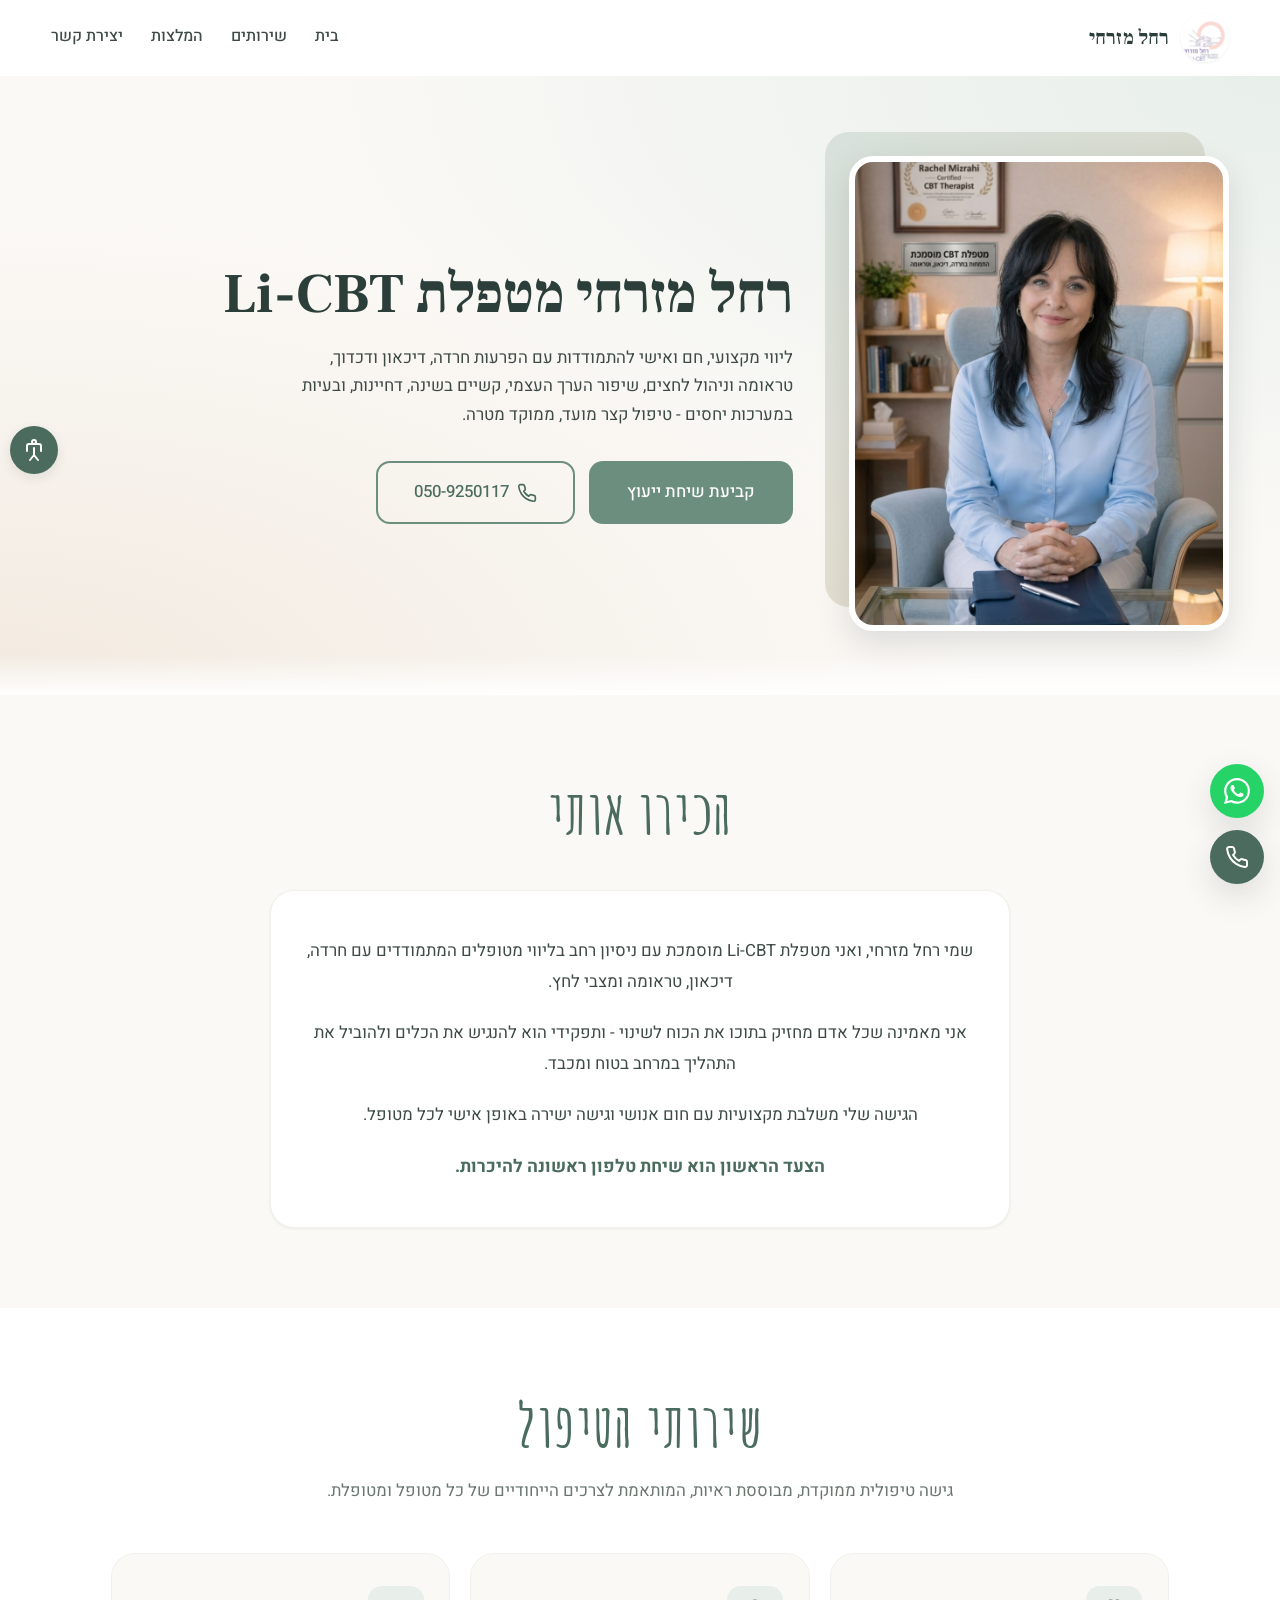
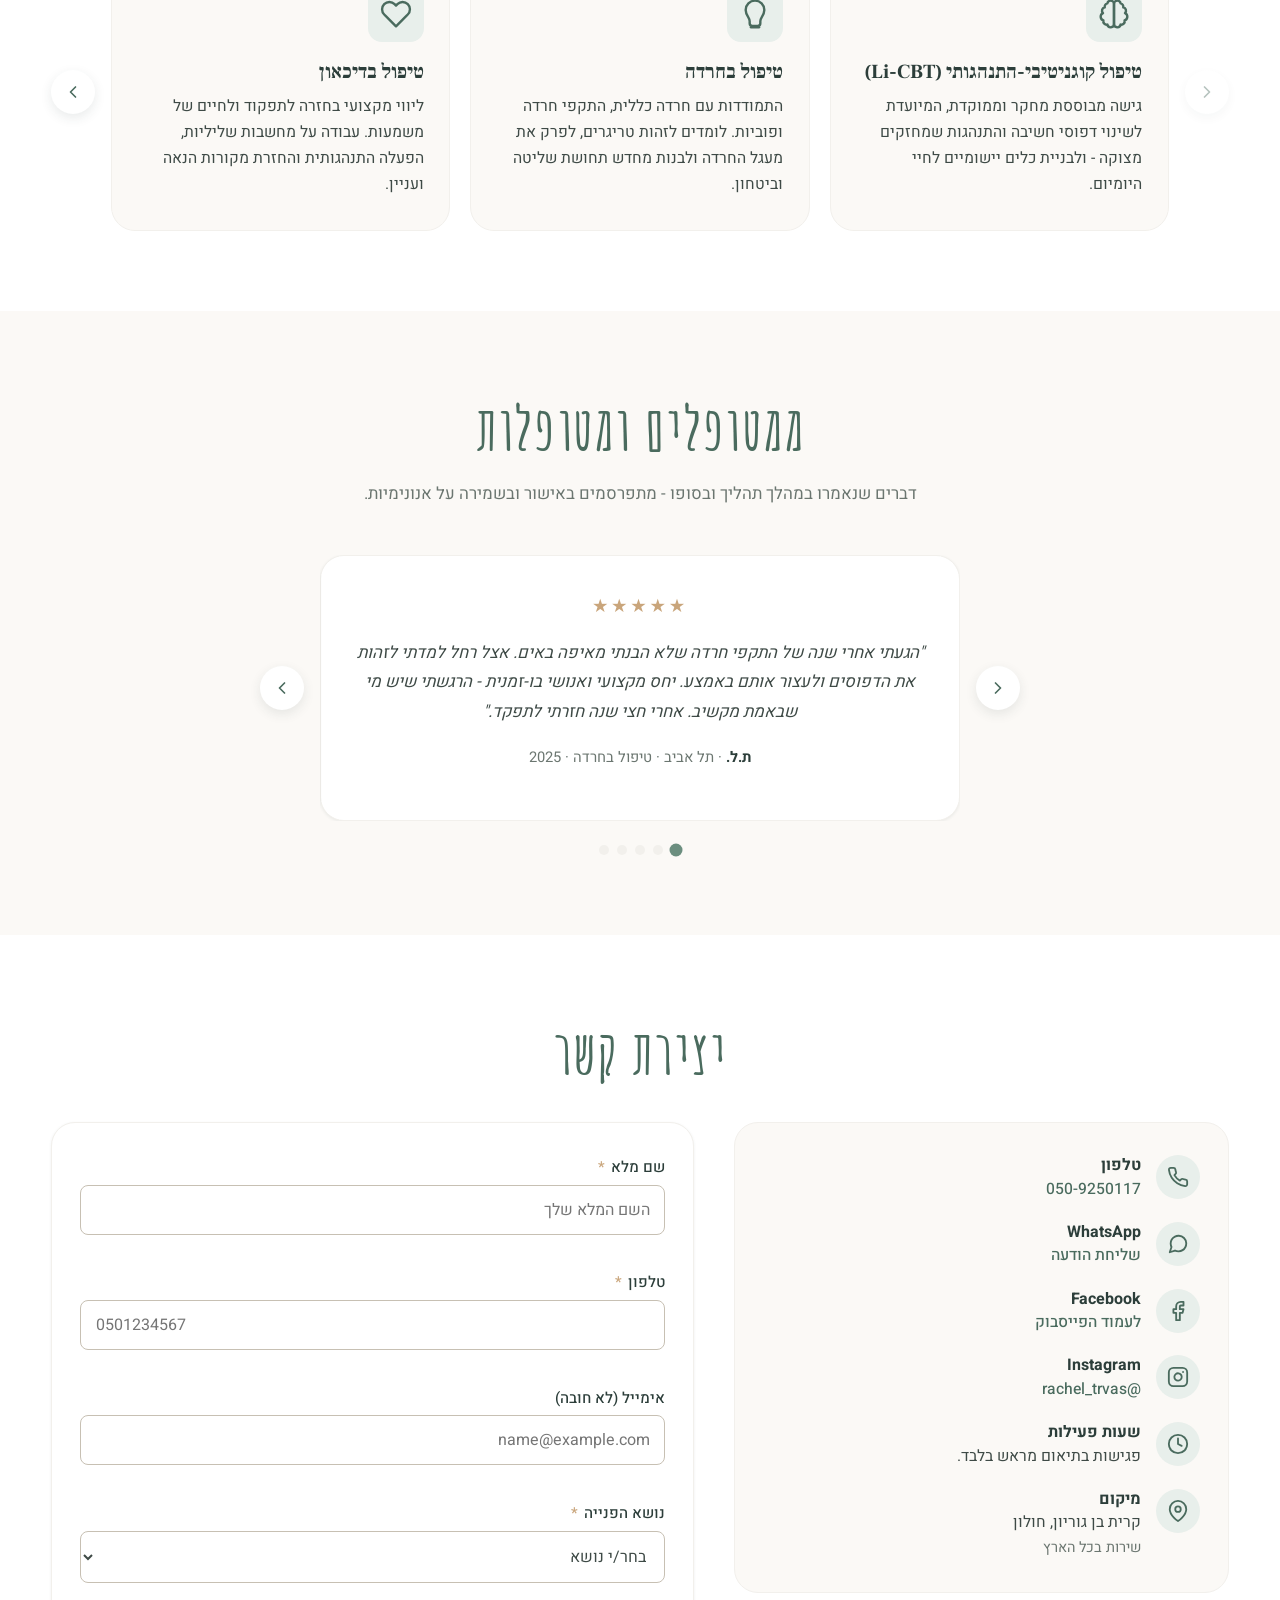
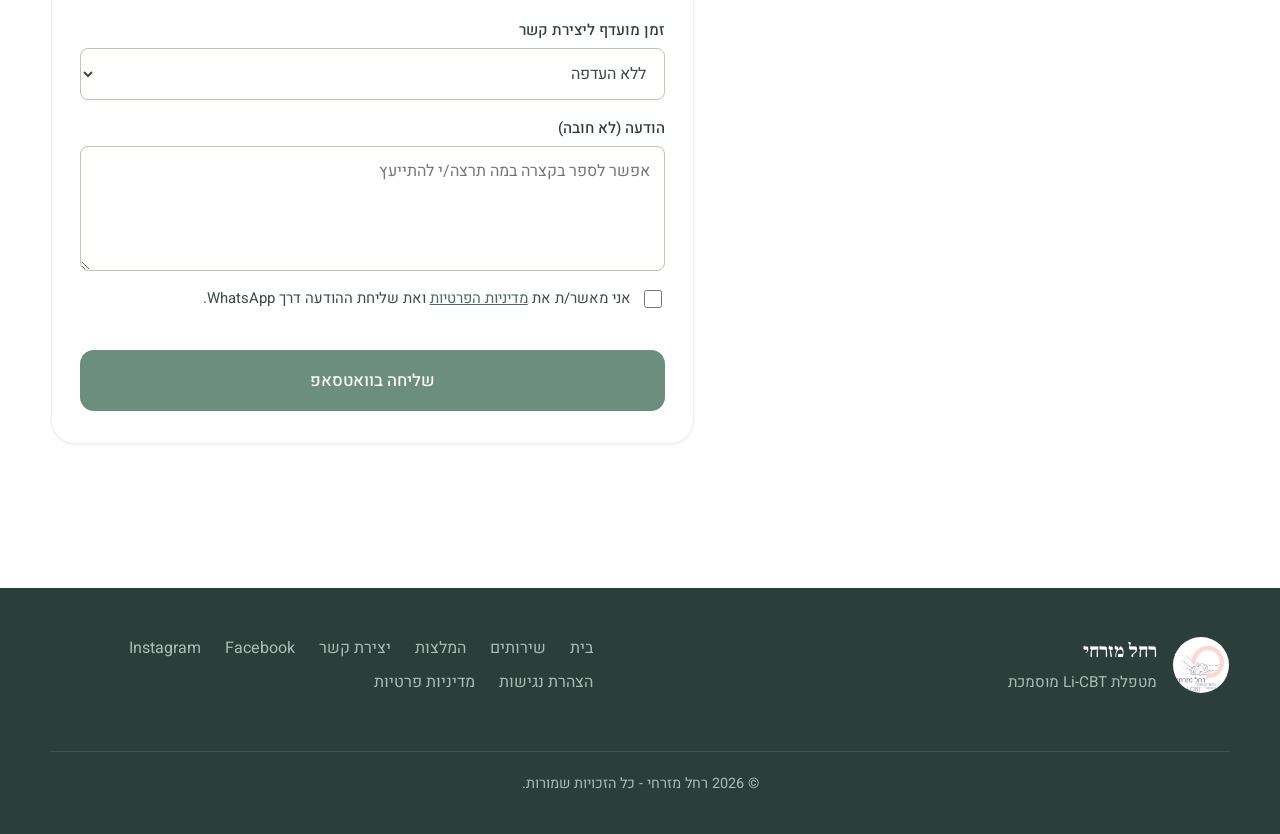
<file: index.html>
<!DOCTYPE html>
<html lang="he" dir="rtl">
<head>
    <meta charset="UTF-8">
    <meta name="viewport" content="width=device-width, initial-scale=1.0">

    <title>רחל מזרחי - מטפלת Li-CBT מוסמכת בחולון | חרדה, דיכאון, טראומה</title>
    <meta name="description" content="רחל מזרחי, מטפלת Li-CBT מוסמכת בחולון. טיפול קוגניטיבי-התנהגותי קצר מועד וממוקד מטרה להתמודדות עם חרדה, דיכאון, טראומה, לחץ, שינה, דחיינות ויחסים. פגישת ייעוץ ראשונית ללא התחייבות.">
    <meta name="keywords" content="טיפול Li-CBT, מטפלת Li-CBT, מטפלת Li-CBT חולון, Li-CBT חולון, טיפול בחרדה, טיפול בדיכאון, טיפול בטראומה, טיפול קוגניטיבי התנהגותי, רחל מזרחי, פסיכותרפיה, טיפול רגשי, טיפול בהתקפי חרדה, התמודדות עם לחץ, שחיקה, שיפור הערך העצמי, קשיים בשינה, דחיינות, מערכות יחסים, קליניקה חולון, טיפול נפשי מרכז, קרית בן גוריון">
    <meta name="author" content="רחל מזרחי">
    <meta name="robots" content="index, follow">

    <meta name="geo.region" content="IL-TA">
    <meta name="geo.placename" content="Holon">
    <meta name="geo.position" content="32.0167;34.7795">
    <meta name="ICBM" content="32.0167, 34.7795">

    <link rel="canonical" href="https://rachelmizrahi.co.il/">
    <link rel="alternate" hreflang="he" href="https://rachelmizrahi.co.il/">
    <link rel="alternate" hreflang="x-default" href="https://rachelmizrahi.co.il/">

    <meta property="og:type" content="website">
    <meta property="og:site_name" content="רחל מזרחי - מטפלת Li-CBT">
    <meta property="og:url" content="https://rachelmizrahi.co.il/">
    <meta property="og:title" content="רחל מזרחי - מטפלת Li-CBT מוסמכת בחולון">
    <meta property="og:description" content="מרחב טיפולי מקצועי וחם להתמודדות עם חרדה, דיכאון, טראומה, לחץ, שינה, דחיינות ויחסים - טיפול Li-CBT קצר מועד וממוקד מטרה.">
    <meta property="og:image" content="https://rachelmizrahi.co.il/Images/Rachel.png">
    <meta property="og:image:alt" content="רחל מזרחי, מטפלת Li-CBT מוסמכת">
    <meta property="og:locale" content="he_IL">

    <meta name="twitter:card" content="summary_large_image">
    <meta name="twitter:title" content="רחל מזרחי - מטפלת Li-CBT מוסמכת בחולון">
    <meta name="twitter:description" content="מרחב טיפולי מקצועי וחם להתמודדות עם חרדה, דיכאון, טראומה ולחץ.">
    <meta name="twitter:image" content="https://rachelmizrahi.co.il/Images/Rachel.png">

    <link rel="icon" href="Images/Logo.jpg" type="image/jpeg">
    <link rel="preload" as="image" href="Images/Rachel.png" fetchpriority="high">

    <link rel="preconnect" href="https://fonts.googleapis.com">
    <link rel="preconnect" href="https://fonts.gstatic.com" crossorigin>
    <link rel="stylesheet" href="https://fonts.googleapis.com/css2?family=Heebo:wght@400;500;700&family=Amatic+SC:wght@700&family=Frank+Ruhl+Libre:wght@500;700&display=swap">

    <link rel="stylesheet" href="style.css">

    <!-- Google Analytics (replace G-XXXXXXXXXX before launch)
    <script async src="https://www.googletagmanager.com/gtag/js?id=G-XXXXXXXXXX"></script>
    <script>
        window.dataLayer = window.dataLayer || [];
        function gtag(){dataLayer.push(arguments);}
        gtag('js', new Date());
        gtag('config', 'G-XXXXXXXXXX');
    </script>
    -->

    <script type="application/ld+json">
    {
        "@context": "https://schema.org",
        "@graph": [
            {
                "@type": "Person",
                "@id": "https://rachelmizrahi.co.il/#person",
                "name": "רחל מזרחי",
                "jobTitle": "מטפלת Li-CBT מוסמכת",
                "description": "מטפלת קוגניטיבית-התנהגותית (Li-CBT) מוסמכת.",
                "image": "https://rachelmizrahi.co.il/Images/Rachel.png",
                "telephone": "+972509250117",
                "alumniOf": {
                    "@type": "CollegeOrUniversity",
                    "name": "מכללת לוינסקי וינגייט"
                },
                "knowsAbout": [
                    "טיפול קוגניטיבי-התנהגותי",
                    "טיפול בחרדה",
                    "טיפול בדיכאון",
                    "טיפול בטראומה",
                    "התמודדות עם לחץ ושחיקה"
                ],
                "sameAs": [
                    "https://www.facebook.com/rhl.mzrhy.trwws",
                    "https://www.instagram.com/rachel_trvas/"
                ]
            },
            {
                "@type": "ProfessionalService",
                "@id": "https://rachelmizrahi.co.il/#business",
                "name": "רחל מזרחי - מטפלת Li-CBT",
                "description": "קליניקה לטיפול Li-CBT בחולון - ליווי מקצועי בחרדה, דיכאון, טראומה ולחץ.",
                "url": "https://rachelmizrahi.co.il/",
                "telephone": "+972509250117",
                "image": "https://rachelmizrahi.co.il/Images/Rachel.png",
                "logo": "https://rachelmizrahi.co.il/Images/Logo.jpg",
                "priceRange": "₪₪",
                "inLanguage": "he-IL",
                "address": {
                    "@type": "PostalAddress",
                    "streetAddress": "קרית בן גוריון",
                    "addressLocality": "חולון",
                    "addressRegion": "מחוז תל אביב",
                    "addressCountry": "IL"
                },
                "geo": {
                    "@type": "GeoCoordinates",
                    "latitude": 32.0167,
                    "longitude": 34.7795
                },
                "areaServed": {
                    "@type": "Country",
                    "name": "ישראל"
                },
                "founder": { "@id": "https://rachelmizrahi.co.il/#person" },
                "employee": { "@id": "https://rachelmizrahi.co.il/#person" },
                "knowsAbout": [
                    "טיפול Li-CBT",
                    "טיפול בחרדה",
                    "טיפול בדיכאון",
                    "טיפול בטראומה",
                    "לחץ ושחיקה",
                    "טיפול קוגניטיבי התנהגותי"
                ],
                "sameAs": [
                    "https://www.facebook.com/rhl.mzrhy.trwws",
                    "https://www.instagram.com/rachel_trvas/"
                ]
            },
            {
                "@type": "WebSite",
                "@id": "https://rachelmizrahi.co.il/#website",
                "url": "https://rachelmizrahi.co.il/",
                "name": "רחל מזרחי - מטפלת Li-CBT",
                "inLanguage": "he-IL",
                "publisher": { "@id": "https://rachelmizrahi.co.il/#business" }
            }
        ]
    }
    </script>
</head>
<body>
    <a href="#main" class="skip-link">דלג לתוכן הראשי</a>

    <header class="header" id="header">
        <div class="container header-inner">
            <a href="#home" class="logo" aria-label="רחל מזרחי - דף הבית">
                <img src="Images/Logo.jpg" alt="" width="48" height="48" decoding="async">
                <span class="logo-text">רחל מזרחי</span>
            </a>

            <nav class="nav" aria-label="ניווט ראשי">
                <button class="nav-toggle" aria-label="פתיחת תפריט" aria-expanded="false" aria-controls="nav-list">
                    <span></span><span></span><span></span>
                </button>
                <ul class="nav-list" id="nav-list">
                    <li><a href="#home">בית</a></li>
                    <li><a href="#services">שירותים</a></li>
                    <li><a href="#testimonials">המלצות</a></li>
                    <li><a href="#contact">יצירת קשר</a></li>
                </ul>
            </nav>
        </div>
    </header>

    <main id="main">

    <section class="hero" id="home">
        <div class="container hero-inner">
            <div class="hero-portrait">
                <img src="Images/Rachel.png" alt="רחל מזרחי, מטפלת Li-CBT מוסמכת" width="420" height="520" fetchpriority="high" decoding="async">
            </div>
            <div class="hero-content">
                <h1 class="hero-title">רחל מזרחי מטפלת Li-CBT</h1>
                <p class="hero-subtitle">ליווי מקצועי, חם ואישי להתמודדות עם הפרעות חרדה, דיכאון ודכדוך, טראומה וניהול לחצים, שיפור הערך העצמי, קשיים בשינה, דחיינות, ובעיות במערכות יחסים - טיפול קצר מועד, ממוקד מטרה.</p>
                <div class="hero-cta">
                    <a href="#contact" class="btn btn-primary btn-lg">קביעת שיחת ייעוץ</a>
                    <a href="tel:0509250117" class="btn btn-outline btn-lg" id="hero-phone">
                        <svg aria-hidden="true" width="20" height="20" viewBox="0 0 24 24" fill="none" stroke="currentColor" stroke-width="2" stroke-linecap="round" stroke-linejoin="round"><path d="M22 16.92v3a2 2 0 0 1-2.18 2 19.79 19.79 0 0 1-8.63-3.07 19.5 19.5 0 0 1-6-6 19.79 19.79 0 0 1-3.07-8.67A2 2 0 0 1 4.11 2h3a2 2 0 0 1 2 1.72 12.84 12.84 0 0 0 .7 2.81 2 2 0 0 1-.45 2.11L8.09 9.91a16 16 0 0 0 6 6l1.27-1.27a2 2 0 0 1 2.11-.45 12.84 12.84 0 0 0 2.81.7A2 2 0 0 1 22 16.92z"/></svg>
                        <span>050-9250117</span>
                    </a>
                </div>
            </div>
        </div>
    </section>

    <section class="section about" id="about">
        <div class="container">
            <h2 class="section-title-script about-title">הכירו אותי</h2>
            <div class="about-card">
                <p>שמי רחל מזרחי, ואני מטפלת Li-CBT מוסמכת עם ניסיון רחב בליווי מטופלים המתמודדים עם חרדה, דיכאון, טראומה ומצבי לחץ.</p>
                <p>אני מאמינה שכל אדם מחזיק בתוכו את הכוח לשינוי - ותפקידי הוא להנגיש את הכלים ולהוביל את התהליך במרחב בטוח ומכבד.</p>
                <p>הגישה שלי משלבת מקצועיות עם חום אנושי וגישה ישירה באופן אישי לכל מטופל.</p>
                <p class="about-cta"><strong>הצעד הראשון הוא שיחת טלפון ראשונה להיכרות.</strong></p>
            </div>
        </div>
    </section>

    <section class="section services" id="services">
        <div class="container">
            <h2 class="section-title-script">שירותי הטיפול</h2>
            <p class="section-description">גישה טיפולית ממוקדת, מבוססת ראיות, המותאמת לצרכים הייחודיים של כל מטופל ומטופלת.</p>

            <div class="services-slider">
                <button class="slider-btn slider-prev" aria-label="הקודם" type="button">
                    <svg aria-hidden="true" width="20" height="20" viewBox="0 0 24 24" fill="none" stroke="currentColor" stroke-width="2" stroke-linecap="round" stroke-linejoin="round"><polyline points="9 18 15 12 9 6"/></svg>
                </button>

                <div class="services-track-wrap">
                    <div class="services-track">
                        <article class="service-card">
                            <div class="service-icon">
                                <svg aria-hidden="true" width="32" height="32" viewBox="0 0 24 24" fill="none" stroke="currentColor" stroke-width="1.8" stroke-linecap="round" stroke-linejoin="round"><path d="M9.5 2A2.5 2.5 0 0 1 12 4.5v15a2.5 2.5 0 0 1-4.96.44 2.5 2.5 0 0 1-2.96-3.08 3 3 0 0 1-.34-5.58 2.5 2.5 0 0 1 1.32-4.24 2.5 2.5 0 0 1 1.98-3A2.5 2.5 0 0 1 9.5 2Z"/><path d="M14.5 2A2.5 2.5 0 0 0 12 4.5v15a2.5 2.5 0 0 0 4.96.44 2.5 2.5 0 0 0 2.96-3.08 3 3 0 0 0 .34-5.58 2.5 2.5 0 0 0-1.32-4.24 2.5 2.5 0 0 0-1.98-3A2.5 2.5 0 0 0 14.5 2Z"/></svg>
                            </div>
                            <h3 class="service-title">טיפול קוגניטיבי-התנהגותי (Li-CBT)</h3>
                            <p class="service-description">גישה מבוססת מחקר וממוקדת, המיועדת לשינוי דפוסי חשיבה והתנהגות שמחזקים מצוקה - ולבניית כלים יישומיים לחיי היומיום.</p>
                        </article>

                        <article class="service-card">
                            <div class="service-icon">
                                <svg aria-hidden="true" width="32" height="32" viewBox="0 0 24 24" fill="none" stroke="currentColor" stroke-width="1.8" stroke-linecap="round" stroke-linejoin="round"><path d="M12 2a7 7 0 0 0-7 7c0 2.38 1 4 2 5.5.5.75 1 1.5 1 3V19a2 2 0 0 0 2 2h4a2 2 0 0 0 2-2v-1.5c0-1.5.5-2.25 1-3 1-1.5 2-3.12 2-5.5a7 7 0 0 0-7-7Z"/><path d="M9 22h6"/></svg>
                            </div>
                            <h3 class="service-title">טיפול בחרדה</h3>
                            <p class="service-description">התמודדות עם חרדה כללית, התקפי חרדה ופוביות. לומדים לזהות טריגרים, לפרק את מעגל החרדה ולבנות מחדש תחושת שליטה וביטחון.</p>
                        </article>

                        <article class="service-card">
                            <div class="service-icon">
                                <svg aria-hidden="true" width="32" height="32" viewBox="0 0 24 24" fill="none" stroke="currentColor" stroke-width="1.8" stroke-linecap="round" stroke-linejoin="round"><path d="M20.84 4.61a5.5 5.5 0 0 0-7.78 0L12 5.67l-1.06-1.06a5.5 5.5 0 0 0-7.78 7.78l1.06 1.06L12 21.23l7.78-7.78 1.06-1.06a5.5 5.5 0 0 0 0-7.78z"/></svg>
                            </div>
                            <h3 class="service-title">טיפול בדיכאון</h3>
                            <p class="service-description">ליווי מקצועי בחזרה לתפקוד ולחיים של משמעות. עבודה על מחשבות שליליות, הפעלה התנהגותית והחזרת מקורות הנאה ועניין.</p>
                        </article>

                        <article class="service-card">
                            <div class="service-icon">
                                <svg aria-hidden="true" width="32" height="32" viewBox="0 0 24 24" fill="none" stroke="currentColor" stroke-width="1.8" stroke-linecap="round" stroke-linejoin="round"><path d="M12 22s8-4 8-10V5l-8-3-8 3v7c0 6 8 10 8 10z"/></svg>
                            </div>
                            <h3 class="service-title">טיפול בטראומה</h3>
                            <p class="service-description">עיבוד חוויות קשות במרחב בטוח ומכיל. תהליך מותאם אישית שמאפשר עיבוד רגשי בקצב שלך, לבניית חוסן ושחרור מהעבר.</p>
                        </article>

                        <article class="service-card">
                            <div class="service-icon">
                                <svg aria-hidden="true" width="32" height="32" viewBox="0 0 24 24" fill="none" stroke="currentColor" stroke-width="1.8" stroke-linecap="round" stroke-linejoin="round"><circle cx="12" cy="12" r="10"/><polyline points="12 6 12 12 16 14"/></svg>
                            </div>
                            <h3 class="service-title">התמודדות עם לחץ ושחיקה</h3>
                            <p class="service-description">ניהול עומס רגשי, לחץ מקצועי ושחיקה. בניית כלים לאיזון, הצבת גבולות בריאים וחיבור מחדש לעצמך בתוך חיים תובעניים.</p>
                        </article>

                        <article class="service-card">
                            <div class="service-icon">
                                <svg aria-hidden="true" width="32" height="32" viewBox="0 0 24 24" fill="none" stroke="currentColor" stroke-width="1.8" stroke-linecap="round" stroke-linejoin="round"><polygon points="12 2 15.09 8.26 22 9.27 17 14.14 18.18 21.02 12 17.77 5.82 21.02 7 14.14 2 9.27 8.91 8.26 12 2"/></svg>
                            </div>
                            <h3 class="service-title">שיפור הערך העצמי</h3>
                            <p class="service-description">חיזוק תחושת הערך והביטחון העצמי, זיהוי קולות פנימיים מבקרים והחלפתם בדיאלוג תומך - לבניית בסיס יציב לבחירות בריאות יותר.</p>
                        </article>

                        <article class="service-card">
                            <div class="service-icon">
                                <svg aria-hidden="true" width="32" height="32" viewBox="0 0 24 24" fill="none" stroke="currentColor" stroke-width="1.8" stroke-linecap="round" stroke-linejoin="round"><path d="M21 12.79A9 9 0 1 1 11.21 3 7 7 0 0 0 21 12.79z"/></svg>
                            </div>
                            <h3 class="service-title">קשיים בשינה</h3>
                            <p class="service-description">התמודדות עם נדודי שינה, קושי להירדם או שינה לא רציפה. עבודה על דפוסי חשיבה והרגלים שמשפיעים על איכות השינה ועל המנוחה.</p>
                        </article>

                        <article class="service-card">
                            <div class="service-icon">
                                <svg aria-hidden="true" width="32" height="32" viewBox="0 0 24 24" fill="none" stroke="currentColor" stroke-width="1.8" stroke-linecap="round" stroke-linejoin="round"><path d="M9 11l3 3L22 4"/><path d="M21 12v7a2 2 0 0 1-2 2H5a2 2 0 0 1-2-2V5a2 2 0 0 1 2-2h11"/></svg>
                            </div>
                            <h3 class="service-title">דחיינות</h3>
                            <p class="service-description">פיצוח הדפוסים שמובילים לדחייה ולחוסר עשייה, ובניית כלים מעשיים להתנעה, להתמדה ולהשלמת משימות בלי להישחק.</p>
                        </article>

                        <article class="service-card">
                            <div class="service-icon">
                                <svg aria-hidden="true" width="32" height="32" viewBox="0 0 24 24" fill="none" stroke="currentColor" stroke-width="1.8" stroke-linecap="round" stroke-linejoin="round"><path d="M17 21v-2a4 4 0 0 0-4-4H5a4 4 0 0 0-4 4v2"/><circle cx="9" cy="7" r="4"/><path d="M23 21v-2a4 4 0 0 0-3-3.87"/><path d="M16 3.13a4 4 0 0 1 0 7.75"/></svg>
                            </div>
                            <h3 class="service-title">בעיות במערכות יחסים</h3>
                            <p class="service-description">הבנה של דפוסים חוזרים בקשרים זוגיים, משפחתיים ובינאישיים, ופיתוח כלים לתקשורת מיטיבה, להצבת גבולות ולקרבה אמיתית.</p>
                        </article>

                        <article class="service-card">
                            <div class="service-icon">
                                <svg aria-hidden="true" width="32" height="32" viewBox="0 0 24 24" fill="none" stroke="currentColor" stroke-width="1.8" stroke-linecap="round" stroke-linejoin="round"><path d="M21 15a2 2 0 0 1-2 2H7l-4 4V5a2 2 0 0 1 2-2h14a2 2 0 0 1 2 2z"/></svg>
                            </div>
                            <h3 class="service-title">ייעוץ ראשוני וליווי אישי</h3>
                            <p class="service-description">שיחת היכרות ללא התחייבות, להבנת הצורך שלך ולהתאמת תהליך טיפולי מדויק - בקצב הנכון לך ובסביבה מקבלת.</p>
                        </article>
                    </div>
                </div>

                <button class="slider-btn slider-next" aria-label="הבא" type="button">
                    <svg aria-hidden="true" width="20" height="20" viewBox="0 0 24 24" fill="none" stroke="currentColor" stroke-width="2" stroke-linecap="round" stroke-linejoin="round"><polyline points="15 18 9 12 15 6"/></svg>
                </button>
            </div>
        </div>
    </section>

    <section class="section testimonials" id="testimonials">
        <div class="container">
            <h2 class="section-title-script">ממטופלים ומטופלות</h2>
            <p class="section-description">דברים שנאמרו במהלך תהליך ובסופו - מתפרסמים באישור ובשמירה על אנונימיות.</p>

            <div class="testimonials-carousel">
                <button class="carousel-btn carousel-prev" aria-label="ההמלצה הקודמת" type="button">
                    <svg aria-hidden="true" width="20" height="20" viewBox="0 0 24 24" fill="none" stroke="currentColor" stroke-width="2" stroke-linecap="round" stroke-linejoin="round"><polyline points="9 18 15 12 9 6"/></svg>
                </button>
                <div class="testimonials-viewport">
                    <div class="testimonials-track" aria-live="polite"></div>
                </div>
                <button class="carousel-btn carousel-next" aria-label="ההמלצה הבאה" type="button">
                    <svg aria-hidden="true" width="20" height="20" viewBox="0 0 24 24" fill="none" stroke="currentColor" stroke-width="2" stroke-linecap="round" stroke-linejoin="round"><polyline points="15 18 9 12 15 6"/></svg>
                </button>
            </div>
            <div class="carousel-dots" role="tablist" aria-label="בחירת המלצה"></div>
        </div>
    </section>

    <section class="section contact" id="contact">
        <div class="container">
            <h2 class="section-title-script">יצירת קשר</h2>

            <div class="contact-grid">
                <aside class="contact-info" aria-label="פרטי יצירת קשר">
                    <div class="contact-row">
                        <span class="contact-icon" aria-hidden="true">
                            <svg width="22" height="22" viewBox="0 0 24 24" fill="none" stroke="currentColor" stroke-width="2" stroke-linecap="round" stroke-linejoin="round"><path d="M22 16.92v3a2 2 0 0 1-2.18 2 19.79 19.79 0 0 1-8.63-3.07 19.5 19.5 0 0 1-6-6 19.79 19.79 0 0 1-3.07-8.67A2 2 0 0 1 4.11 2h3a2 2 0 0 1 2 1.72 12.84 12.84 0 0 0 .7 2.81 2 2 0 0 1-.45 2.11L8.09 9.91a16 16 0 0 0 6 6l1.27-1.27a2 2 0 0 1 2.11-.45 12.84 12.84 0 0 0 2.81.7A2 2 0 0 1 22 16.92z"/></svg>
                        </span>
                        <div>
                            <h3>טלפון</h3>
                            <p><a href="tel:0509250117" id="contact-phone">050-9250117</a></p>
                        </div>
                    </div>

                    <div class="contact-row">
                        <span class="contact-icon" aria-hidden="true">
                            <svg width="22" height="22" viewBox="0 0 24 24" fill="none" stroke="currentColor" stroke-width="2" stroke-linecap="round" stroke-linejoin="round"><path d="M21 11.5a8.38 8.38 0 0 1-.9 3.8 8.5 8.5 0 0 1-7.6 4.7 8.38 8.38 0 0 1-3.8-.9L3 21l1.9-5.7a8.38 8.38 0 0 1-.9-3.8 8.5 8.5 0 0 1 4.7-7.6 8.38 8.38 0 0 1 3.8-.9h.5a8.48 8.48 0 0 1 8 8v.5z"/></svg>
                        </span>
                        <div>
                            <h3>WhatsApp</h3>
                            <p><a href="https://wa.me/972509250117" id="contact-wa" target="_blank" rel="noopener">שליחת הודעה</a></p>
                        </div>
                    </div>

                    <div class="contact-row">
                        <span class="contact-icon" aria-hidden="true">
                            <svg width="22" height="22" viewBox="0 0 24 24" fill="none" stroke="currentColor" stroke-width="2" stroke-linecap="round" stroke-linejoin="round"><path d="M18 2h-3a5 5 0 0 0-5 5v3H7v4h3v8h4v-8h3l1-4h-4V7a1 1 0 0 1 1-1h3z"/></svg>
                        </span>
                        <div>
                            <h3>Facebook</h3>
                            <p><a href="https://www.facebook.com/rhl.mzrhy.trwws" target="_blank" rel="noopener">לעמוד הפייסבוק</a></p>
                        </div>
                    </div>

                    <div class="contact-row">
                        <span class="contact-icon" aria-hidden="true">
                            <svg width="22" height="22" viewBox="0 0 24 24" fill="none" stroke="currentColor" stroke-width="2" stroke-linecap="round" stroke-linejoin="round"><rect x="2" y="2" width="20" height="20" rx="5" ry="5"/><path d="M16 11.37A4 4 0 1 1 12.63 8 4 4 0 0 1 16 11.37z"/><line x1="17.5" y1="6.5" x2="17.51" y2="6.5"/></svg>
                        </span>
                        <div>
                            <h3>Instagram</h3>
                            <p><a href="https://www.instagram.com/rachel_trvas/" target="_blank" rel="noopener">@rachel_trvas</a></p>
                        </div>
                    </div>

                    <div class="contact-row">
                        <span class="contact-icon" aria-hidden="true">
                            <svg width="22" height="22" viewBox="0 0 24 24" fill="none" stroke="currentColor" stroke-width="2" stroke-linecap="round" stroke-linejoin="round"><circle cx="12" cy="12" r="10"/><polyline points="12 6 12 12 16 14"/></svg>
                        </span>
                        <div>
                            <h3>שעות פעילות</h3>
                            <p>פגישות בתיאום מראש בלבד.</p>
                        </div>
                    </div>

                    <div class="contact-row">
                        <span class="contact-icon" aria-hidden="true">
                            <svg width="22" height="22" viewBox="0 0 24 24" fill="none" stroke="currentColor" stroke-width="2" stroke-linecap="round" stroke-linejoin="round"><path d="M21 10c0 7-9 13-9 13s-9-6-9-13a9 9 0 0 1 18 0z"/><circle cx="12" cy="10" r="3"/></svg>
                        </span>
                        <div>
                            <h3>מיקום</h3>
                            <p>קרית בן גוריון, חולון<br><span class="contact-note">שירות בכל הארץ</span></p>
                        </div>
                    </div>
                </aside>

                <form class="contact-form" id="contact-form" novalidate aria-label="טופס יצירת קשר">
                    <div class="form-row">
                        <label for="f-name">שם מלא <span class="req" aria-hidden="true">*</span></label>
                        <input type="text" id="f-name" name="name" required autocomplete="name" placeholder="השם המלא שלך">
                        <small class="error" data-for="f-name" role="alert"></small>
                    </div>

                    <div class="form-row">
                        <label for="f-phone">טלפון <span class="req" aria-hidden="true">*</span></label>
                        <input type="tel" id="f-phone" name="phone" required autocomplete="tel" inputmode="tel" placeholder="0501234567">
                        <small class="error" data-for="f-phone" role="alert"></small>
                    </div>

                    <div class="form-row">
                        <label for="f-email">אימייל (לא חובה)</label>
                        <input type="email" id="f-email" name="email" autocomplete="email" placeholder="name@example.com">
                        <small class="error" data-for="f-email" role="alert"></small>
                    </div>

                    <div class="form-row">
                        <label for="f-topic">נושא הפנייה <span class="req" aria-hidden="true">*</span></label>
                        <select id="f-topic" name="topic" required>
                            <option value="">בחר/י נושא</option>
                            <option value="initial">ייעוץ ראשוני</option>
                            <option value="anxiety">טיפול בחרדה</option>
                            <option value="depression">טיפול בדיכאון</option>
                            <option value="trauma">טיפול בטראומה</option>
                            <option value="stress">לחץ ושחיקה</option>
                            <option value="other">אחר</option>
                        </select>
                        <small class="error" data-for="f-topic" role="alert"></small>
                    </div>

                    <div class="form-row">
                        <label for="f-time">זמן מועדף ליצירת קשר</label>
                        <select id="f-time" name="time">
                            <option value="">ללא העדפה</option>
                            <option value="morning">בוקר</option>
                            <option value="noon">צהריים</option>
                            <option value="afternoon">אחר הצהריים</option>
                            <option value="evening">ערב</option>
                        </select>
                    </div>

                    <div class="form-row">
                        <label for="f-message">הודעה (לא חובה)</label>
                        <textarea id="f-message" name="message" rows="4" placeholder="אפשר לספר בקצרה במה תרצה/י להתייעץ"></textarea>
                    </div>

                    <div class="form-row form-consent">
                        <label class="checkbox">
                            <input type="checkbox" id="f-consent" name="consent" required>
                            <span>אני מאשר/ת את <a href="privacy.html">מדיניות הפרטיות</a> ואת שליחת ההודעה דרך WhatsApp.</span>
                        </label>
                        <small class="error" data-for="f-consent" role="alert"></small>
                    </div>

                    <button type="submit" class="btn btn-primary btn-lg form-submit">שליחה בוואטסאפ</button>
                </form>
            </div>
        </div>
    </section>

    </main>

    <aside class="fabs" aria-label="יצירת קשר מהירה">
        <a href="https://wa.me/972509250117?text=%D7%94%D7%99%D7%99%20%D7%A8%D7%97%D7%9C%2C%20%D7%94%D7%92%D7%A2%D7%AA%D7%99%20%D7%93%D7%A8%D7%9A%20%D7%94%D7%90%D7%AA%D7%A8%20%D7%95%D7%90%D7%A9%D7%9E%D7%97%20%D7%9C%D7%A7%D7%91%D7%95%D7%A2%20%D7%A9%D7%99%D7%97%D7%AA%20%D7%99%D7%A2%D7%95%D7%A5" class="fab fab-whatsapp" id="fab-wa" target="_blank" rel="noopener" aria-label="שליחת הודעה בוואטסאפ">
            <svg aria-hidden="true" width="26" height="26" viewBox="0 0 24 24" fill="currentColor"><path d="M17.472 14.382c-.297-.149-1.758-.867-2.03-.967-.273-.099-.471-.148-.67.15-.197.297-.767.966-.94 1.164-.173.199-.347.223-.644.075-.297-.15-1.255-.463-2.39-1.475-.883-.788-1.48-1.761-1.653-2.059-.173-.297-.018-.458.13-.606.134-.133.298-.347.446-.52.149-.174.198-.298.298-.497.099-.198.05-.371-.025-.52-.075-.149-.669-1.612-.916-2.207-.242-.579-.487-.5-.669-.51l-.57-.01c-.198 0-.52.074-.792.372s-1.04 1.016-1.04 2.479 1.065 2.876 1.213 3.074c.149.198 2.096 3.2 5.077 4.487.709.306 1.262.489 1.694.625.712.227 1.36.195 1.871.118.571-.085 1.758-.719 2.006-1.413.248-.694.248-1.289.173-1.413-.074-.124-.272-.198-.57-.347m-5.421 7.403h-.004a9.87 9.87 0 0 1-5.031-1.378l-.361-.214-3.741.982.998-3.648-.235-.374a9.86 9.86 0 0 1-1.51-5.26c.001-5.45 4.436-9.884 9.888-9.884 2.64 0 5.122 1.03 6.988 2.898a9.825 9.825 0 0 1 2.893 6.994c-.003 5.45-4.437 9.884-9.885 9.884m8.413-18.297A11.815 11.815 0 0 0 12.05 0C5.495 0 .16 5.335.157 11.892c0 2.096.547 4.142 1.588 5.945L.057 24l6.305-1.654a11.882 11.882 0 0 0 5.683 1.448h.005c6.554 0 11.89-5.335 11.893-11.893a11.821 11.821 0 0 0-3.48-8.413Z"/></svg>
        </a>
        <a href="tel:0509250117" class="fab fab-phone" id="fab-phone" aria-label="שיחת טלפון">
            <svg aria-hidden="true" width="24" height="24" viewBox="0 0 24 24" fill="none" stroke="currentColor" stroke-width="2" stroke-linecap="round" stroke-linejoin="round"><path d="M22 16.92v3a2 2 0 0 1-2.18 2 19.79 19.79 0 0 1-8.63-3.07 19.5 19.5 0 0 1-6-6 19.79 19.79 0 0 1-3.07-8.67A2 2 0 0 1 4.11 2h3a2 2 0 0 1 2 1.72 12.84 12.84 0 0 0 .7 2.81 2 2 0 0 1-.45 2.11L8.09 9.91a16 16 0 0 0 6 6l1.27-1.27a2 2 0 0 1 2.11-.45 12.84 12.84 0 0 0 2.81.7A2 2 0 0 1 22 16.92z"/></svg>
        </a>
    </aside>

    <footer class="footer">
        <div class="container footer-inner">
            <div class="footer-brand">
                <img src="Images/Logo.jpg" alt="" width="56" height="56" loading="lazy" decoding="async">
                <div>
                    <p class="footer-name">רחל מזרחי</p>
                    <p class="footer-tagline">מטפלת Li-CBT מוסמכת</p>
                </div>
            </div>

            <nav class="footer-links" aria-label="ניווט תחתון">
                <ul>
                    <li><a href="#home">בית</a></li>
                    <li><a href="#services">שירותים</a></li>
                    <li><a href="#testimonials">המלצות</a></li>
                    <li><a href="#contact">יצירת קשר</a></li>
                    <li><a href="https://www.facebook.com/rhl.mzrhy.trwws" target="_blank" rel="noopener">Facebook</a></li>
                    <li><a href="https://www.instagram.com/rachel_trvas/" target="_blank" rel="noopener">Instagram</a></li>
                    <li><a href="accessibility.html">הצהרת נגישות</a></li>
                    <li><a href="privacy.html">מדיניות פרטיות</a></li>
                </ul>
            </nav>

            <div class="footer-copy">
                <p>&copy; <span id="footer-year"></span> רחל מזרחי - כל הזכויות שמורות.</p>
            </div>
        </div>
    </footer>

    <script src="script.js" defer></script>
</body>
</html>
</file>
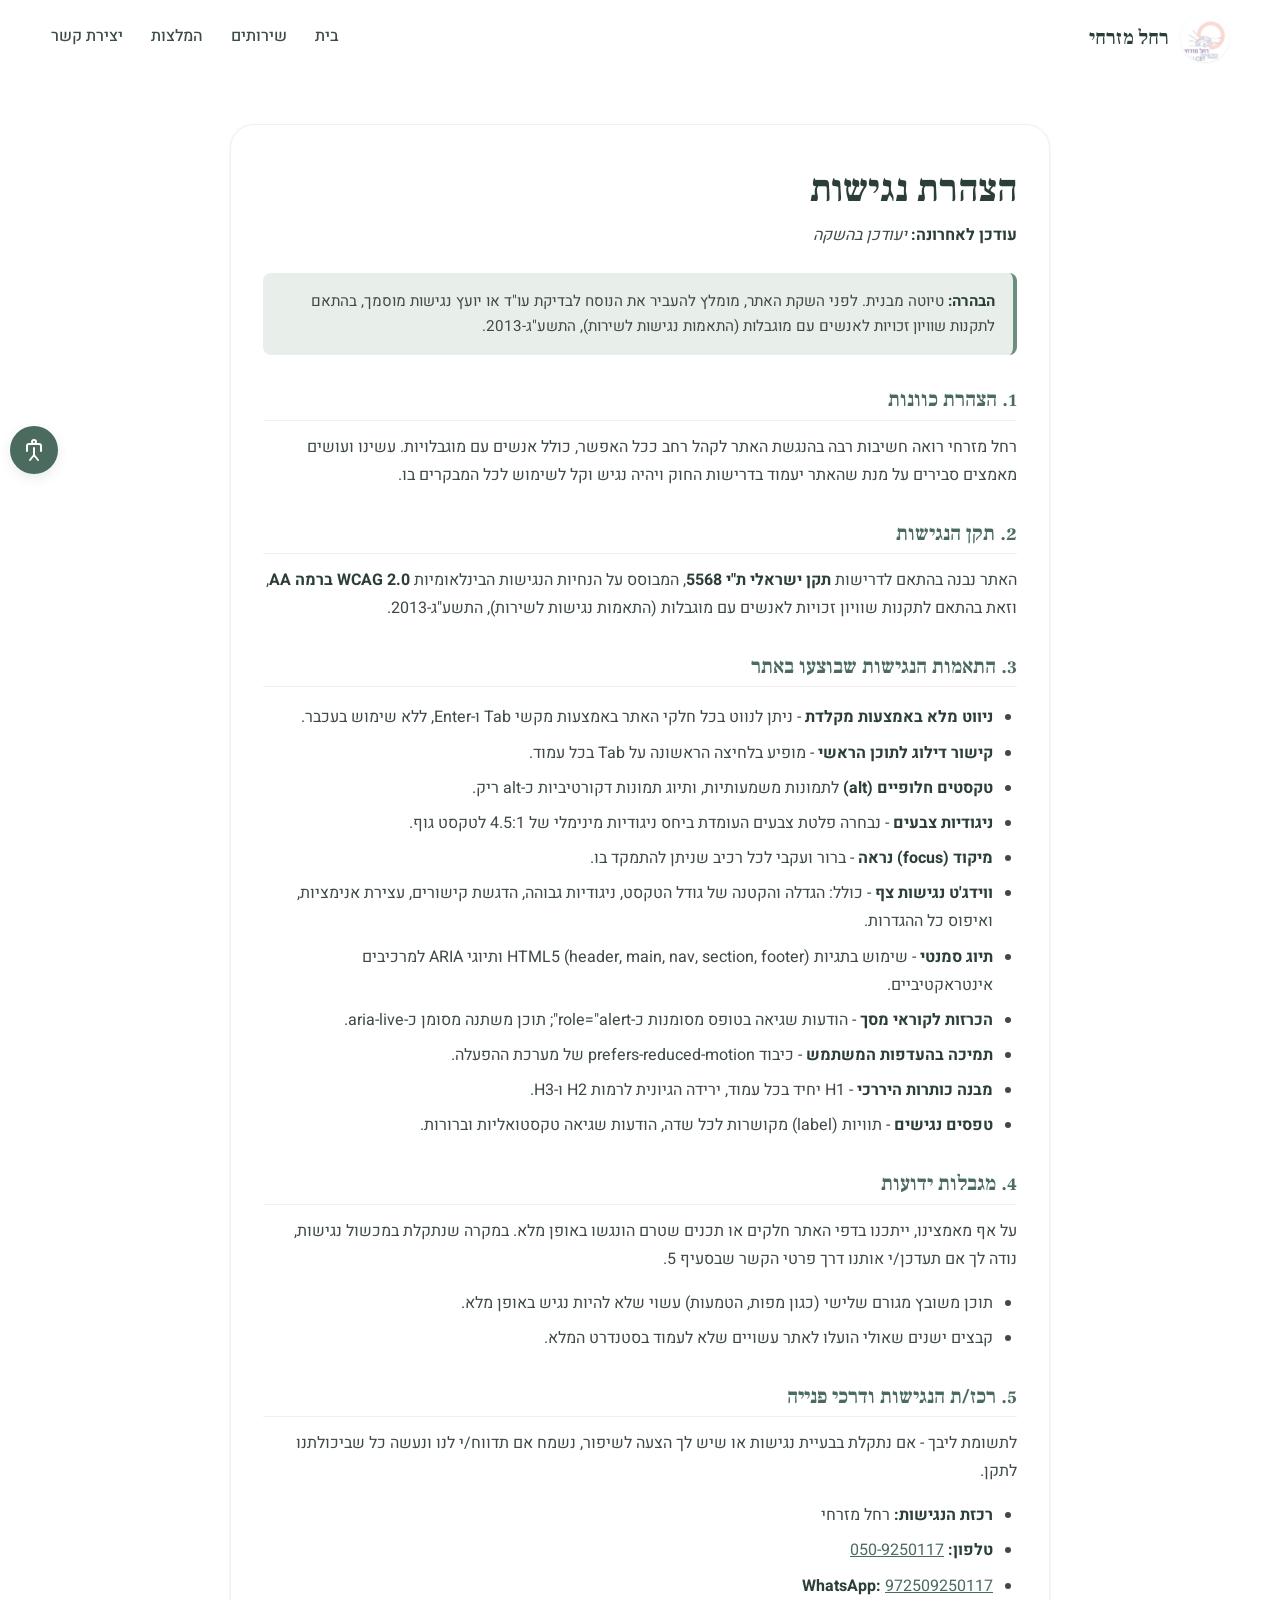
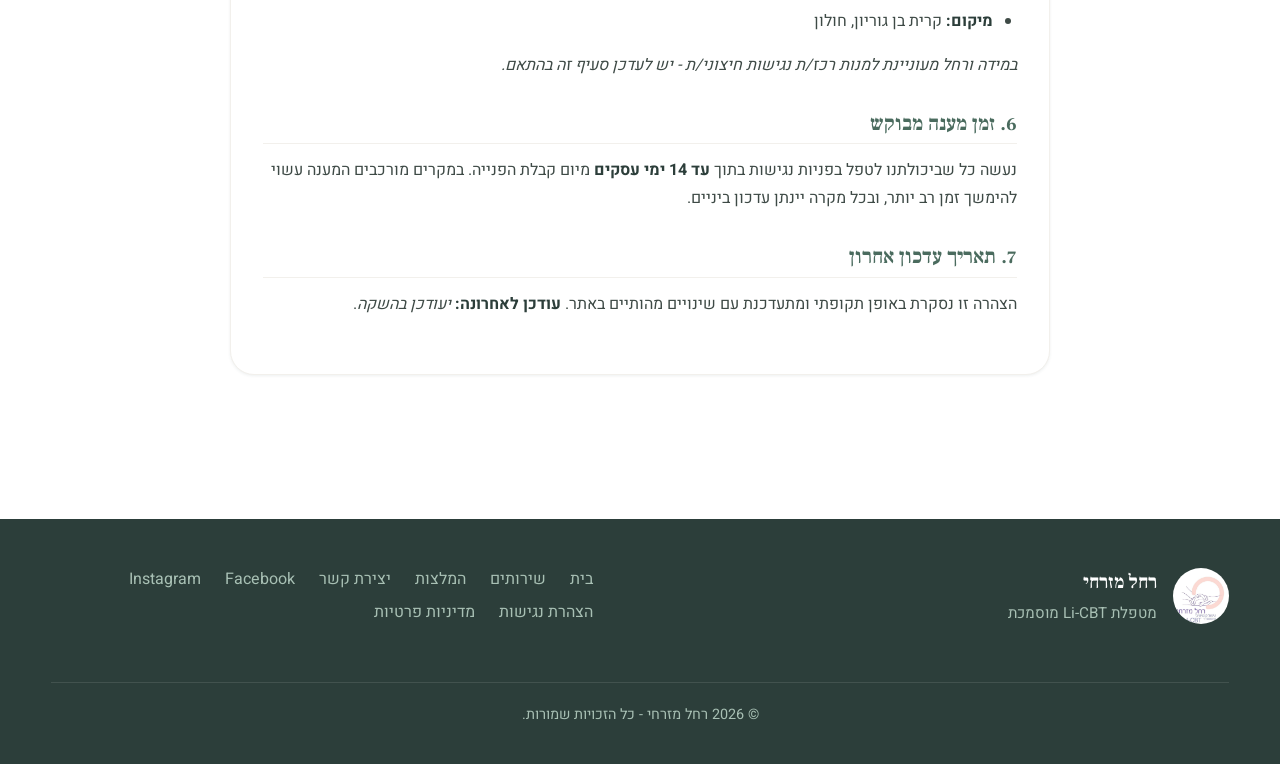
<file: accessibility.html>
<!DOCTYPE html>
<html lang="he" dir="rtl">
<head>
    <meta charset="UTF-8">
    <meta name="viewport" content="width=device-width, initial-scale=1.0">
    <title>הצהרת נגישות - רחל מזרחי, מטפלת Li-CBT</title>
    <meta name="description" content="הצהרת הנגישות של אתר רחל מזרחי - רמת הנגישות, התאמות שבוצעו, מגבלות ידועות ודרכי פנייה לרכזת הנגישות.">
    <meta name="robots" content="noindex, follow">

    <link rel="canonical" href="https://rachelmizrahi.co.il/accessibility.html">

    <meta property="og:type" content="article">
    <meta property="og:site_name" content="רחל מזרחי - מטפלת Li-CBT">
    <meta property="og:url" content="https://rachelmizrahi.co.il/accessibility.html">
    <meta property="og:title" content="הצהרת נגישות - רחל מזרחי, מטפלת Li-CBT">
    <meta property="og:locale" content="he_IL">

    <link rel="icon" href="Images/Logo.jpg" type="image/jpeg">
    <link rel="preconnect" href="https://fonts.googleapis.com">
    <link rel="preconnect" href="https://fonts.gstatic.com" crossorigin>
    <link rel="stylesheet" href="https://fonts.googleapis.com/css2?family=Heebo:wght@400;500;700&family=Amatic+SC:wght@700&family=Frank+Ruhl+Libre:wght@500;700&display=swap">
    <link rel="stylesheet" href="style.css">
</head>
<body>
    <a href="#main" class="skip-link">דלג לתוכן הראשי</a>

    <header class="header scrolled" id="header">
        <div class="container header-inner">
            <a href="index.html" class="logo" aria-label="רחל מזרחי - דף הבית">
                <img src="Images/Logo.jpg" alt="" width="48" height="48" decoding="async">
                <span class="logo-text">רחל מזרחי</span>
            </a>
            <nav class="nav" aria-label="ניווט ראשי">
                <button class="nav-toggle" aria-label="פתיחת תפריט" aria-expanded="false" aria-controls="nav-list">
                    <span></span><span></span><span></span>
                </button>
                <ul class="nav-list" id="nav-list">
                    <li><a href="index.html#home">בית</a></li>
                    <li><a href="index.html#services">שירותים</a></li>
                    <li><a href="index.html#testimonials">המלצות</a></li>
                    <li><a href="index.html#contact">יצירת קשר</a></li>
                </ul>
            </nav>
        </div>
    </header>

    <main class="section legal-page" id="main">
        <div class="container legal-container">
            <h1 class="legal-title">הצהרת נגישות</h1>
            <p class="legal-updated"><strong>עודכן לאחרונה:</strong> <em>יעודכן בהשקה</em></p>

            <div class="legal-notice">
                <strong>הבהרה:</strong> טיוטה מבנית. לפני השקת האתר, מומלץ להעביר את הנוסח לבדיקת עו"ד או יועץ נגישות מוסמך, בהתאם לתקנות שוויון זכויות לאנשים עם מוגבלות (התאמות נגישות לשירות), התשע"ג-2013.
            </div>

            <h2>1. הצהרת כוונות</h2>
            <p>רחל מזרחי רואה חשיבות רבה בהנגשת האתר לקהל רחב ככל האפשר, כולל אנשים עם מוגבלויות. עשינו ועושים מאמצים סבירים על מנת שהאתר יעמוד בדרישות החוק ויהיה נגיש וקל לשימוש לכל המבקרים בו.</p>

            <h2>2. תקן הנגישות</h2>
            <p>האתר נבנה בהתאם לדרישות <strong>תקן ישראלי ת"י 5568</strong>, המבוסס על הנחיות הנגישות הבינלאומיות <strong>WCAG 2.0 ברמה AA</strong>, וזאת בהתאם לתקנות שוויון זכויות לאנשים עם מוגבלות (התאמות נגישות לשירות), התשע"ג-2013.</p>

            <h2>3. התאמות הנגישות שבוצעו באתר</h2>
            <ul>
                <li><strong>ניווט מלא באמצעות מקלדת</strong> - ניתן לנווט בכל חלקי האתר באמצעות מקשי Tab ו-Enter, ללא שימוש בעכבר.</li>
                <li><strong>קישור דילוג לתוכן הראשי</strong> - מופיע בלחיצה הראשונה על Tab בכל עמוד.</li>
                <li><strong>טקסטים חלופיים (alt)</strong> לתמונות משמעותיות, ותיוג תמונות דקורטיביות כ-alt ריק.</li>
                <li><strong>ניגודיות צבעים</strong> - נבחרה פלטת צבעים העומדת ביחס ניגודיות מינימלי של 4.5:1 לטקסט גוף.</li>
                <li><strong>מיקוד (focus) נראה</strong> - ברור ועקבי לכל רכיב שניתן להתמקד בו.</li>
                <li><strong>ווידג'ט נגישות צף</strong> - כולל: הגדלה והקטנה של גודל הטקסט, ניגודיות גבוהה, הדגשת קישורים, עצירת אנימציות, ואיפוס כל ההגדרות.</li>
                <li><strong>תיוג סמנטי</strong> - שימוש בתגיות HTML5 (header, main, nav, section, footer) ותיוגי ARIA למרכיבים אינטראקטיביים.</li>
                <li><strong>הכרזות לקוראי מסך</strong> - הודעות שגיאה בטופס מסומנות כ-role="alert"; תוכן משתנה מסומן כ-aria-live.</li>
                <li><strong>תמיכה בהעדפות המשתמש</strong> - כיבוד prefers-reduced-motion של מערכת ההפעלה.</li>
                <li><strong>מבנה כותרות היררכי</strong> - H1 יחיד בכל עמוד, ירידה הגיונית לרמות H2 ו-H3.</li>
                <li><strong>טפסים נגישים</strong> - תוויות (label) מקושרות לכל שדה, הודעות שגיאה טקסטואליות וברורות.</li>
            </ul>

            <h2>4. מגבלות ידועות</h2>
            <p>על אף מאמצינו, ייתכנו בדפי האתר חלקים או תכנים שטרם הונגשו באופן מלא. במקרה שנתקלת במכשול נגישות, נודה לך אם תעדכן/י אותנו דרך פרטי הקשר שבסעיף 5.</p>
            <ul>
                <li>תוכן משובץ מגורם שלישי (כגון מפות, הטמעות) עשוי שלא להיות נגיש באופן מלא.</li>
                <li>קבצים ישנים שאולי הועלו לאתר עשויים שלא לעמוד בסטנדרט המלא.</li>
            </ul>

            <h2>5. רכז/ת הנגישות ודרכי פנייה</h2>
            <p>לתשומת ליבך - אם נתקלת בבעיית נגישות או שיש לך הצעה לשיפור, נשמח אם תדווח/י לנו ונעשה כל שביכולתנו לתקן.</p>
            <ul>
                <li><strong>רכזת הנגישות:</strong> רחל מזרחי</li>
                <li><strong>טלפון:</strong> <a href="tel:0509250117">050-9250117</a></li>
                <li><strong>WhatsApp:</strong> <a href="https://wa.me/972509250117" target="_blank" rel="noopener">972509250117</a></li>
                <li><strong>מיקום:</strong> קרית בן גוריון, חולון</li>
            </ul>
            <p><em>במידה ורחל מעוניינת למנות רכז/ת נגישות חיצוני/ת - יש לעדכן סעיף זה בהתאם.</em></p>

            <h2>6. זמן מענה מבוקש</h2>
            <p>נעשה כל שביכולתנו לטפל בפניות נגישות בתוך <strong>עד 14 ימי עסקים</strong> מיום קבלת הפנייה. במקרים מורכבים המענה עשוי להימשך זמן רב יותר, ובכל מקרה יינתן עדכון ביניים.</p>

            <h2>7. תאריך עדכון אחרון</h2>
            <p>הצהרה זו נסקרת באופן תקופתי ומתעדכנת עם שינויים מהותיים באתר. <strong>עודכן לאחרונה:</strong> <em>יעודכן בהשקה</em>.</p>
        </div>
    </main>

    <footer class="footer">
        <div class="container footer-inner">
            <div class="footer-brand">
                <img src="Images/Logo.jpg" alt="" width="56" height="56" loading="lazy" decoding="async">
                <div>
                    <p class="footer-name">רחל מזרחי</p>
                    <p class="footer-tagline">מטפלת Li-CBT מוסמכת</p>
                </div>
            </div>
            <nav class="footer-links" aria-label="ניווט תחתון">
                <ul>
                    <li><a href="index.html#home">בית</a></li>
                    <li><a href="index.html#services">שירותים</a></li>
                    <li><a href="index.html#testimonials">המלצות</a></li>
                    <li><a href="index.html#contact">יצירת קשר</a></li>
                    <li><a href="https://www.facebook.com/rhl.mzrhy.trwws" target="_blank" rel="noopener">Facebook</a></li>
                    <li><a href="https://www.instagram.com/rachel_trvas/" target="_blank" rel="noopener">Instagram</a></li>
                    <li><a href="accessibility.html" aria-current="page">הצהרת נגישות</a></li>
                    <li><a href="privacy.html">מדיניות פרטיות</a></li>
                </ul>
            </nav>
            <div class="footer-copy">
                <p>&copy; <span id="footer-year"></span> רחל מזרחי - כל הזכויות שמורות.</p>
            </div>
        </div>
    </footer>

    <script src="script.js" defer></script>
</body>
</html>
</file>
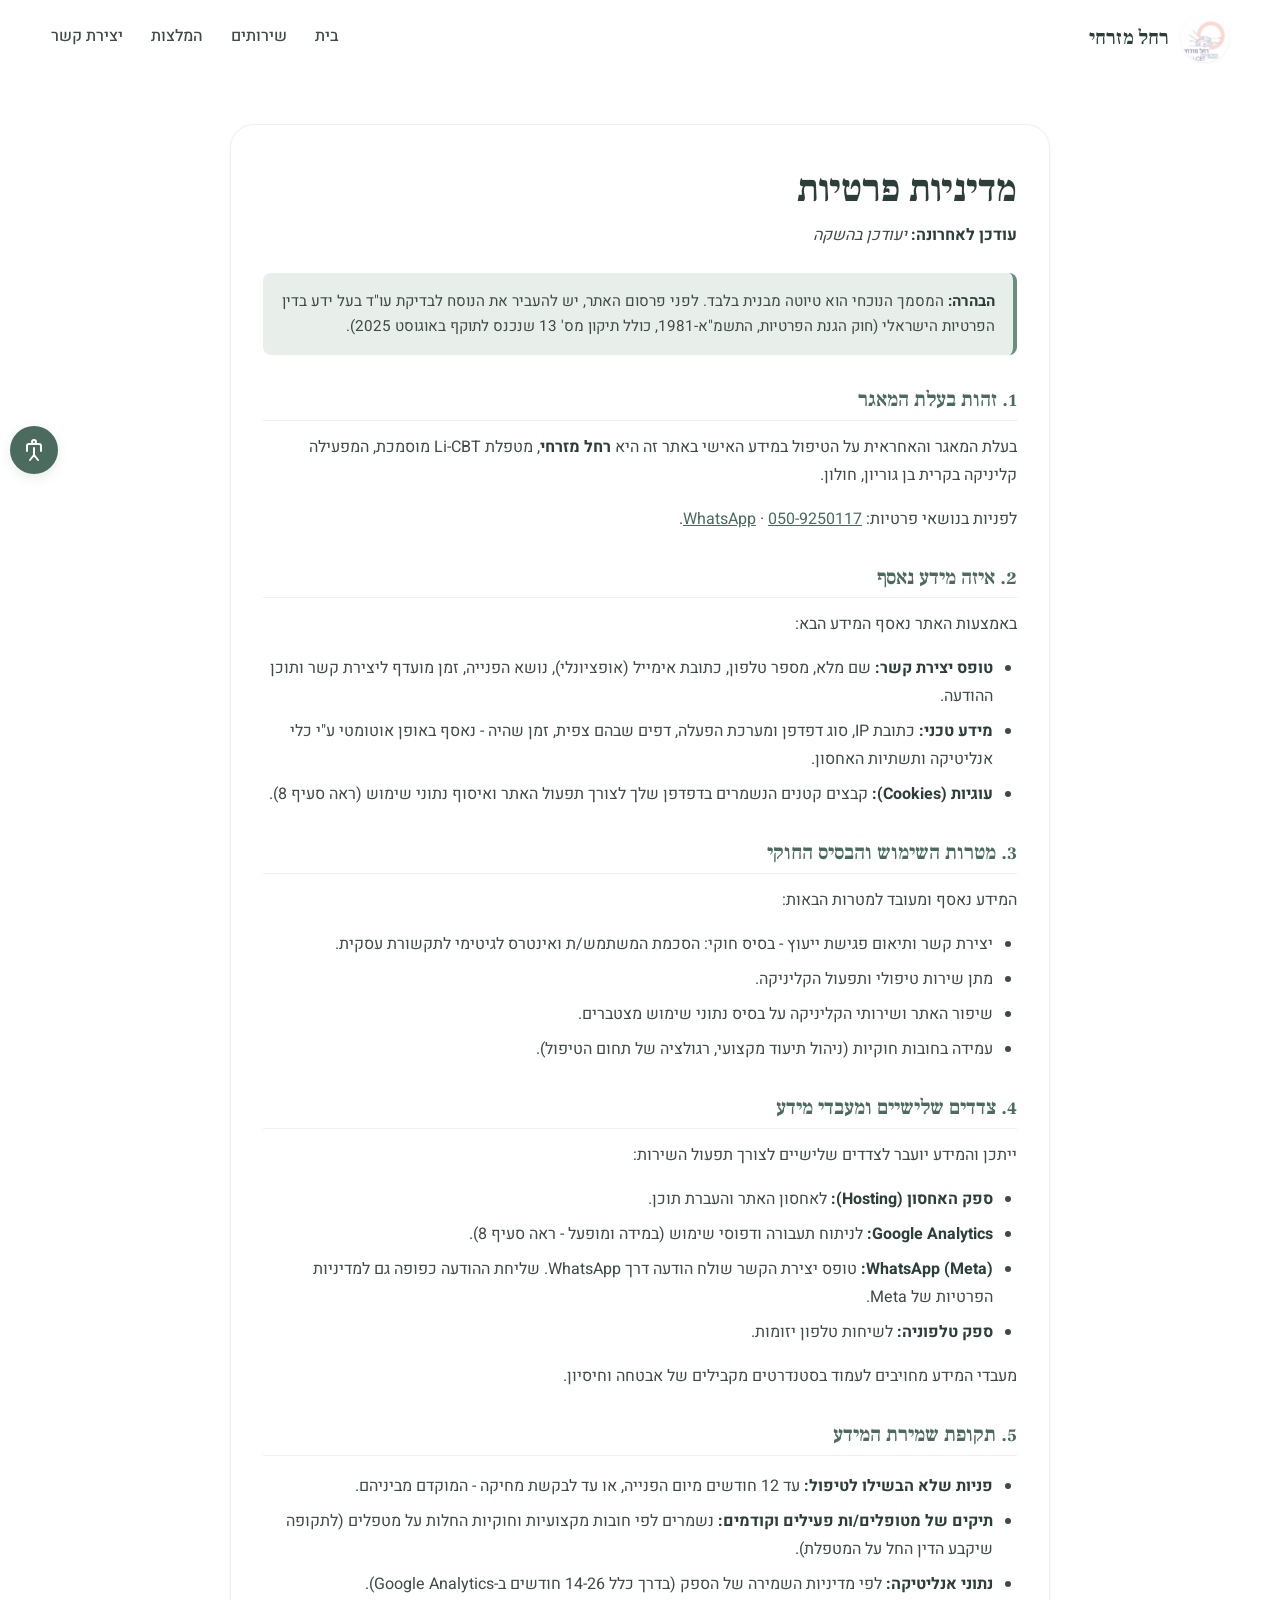
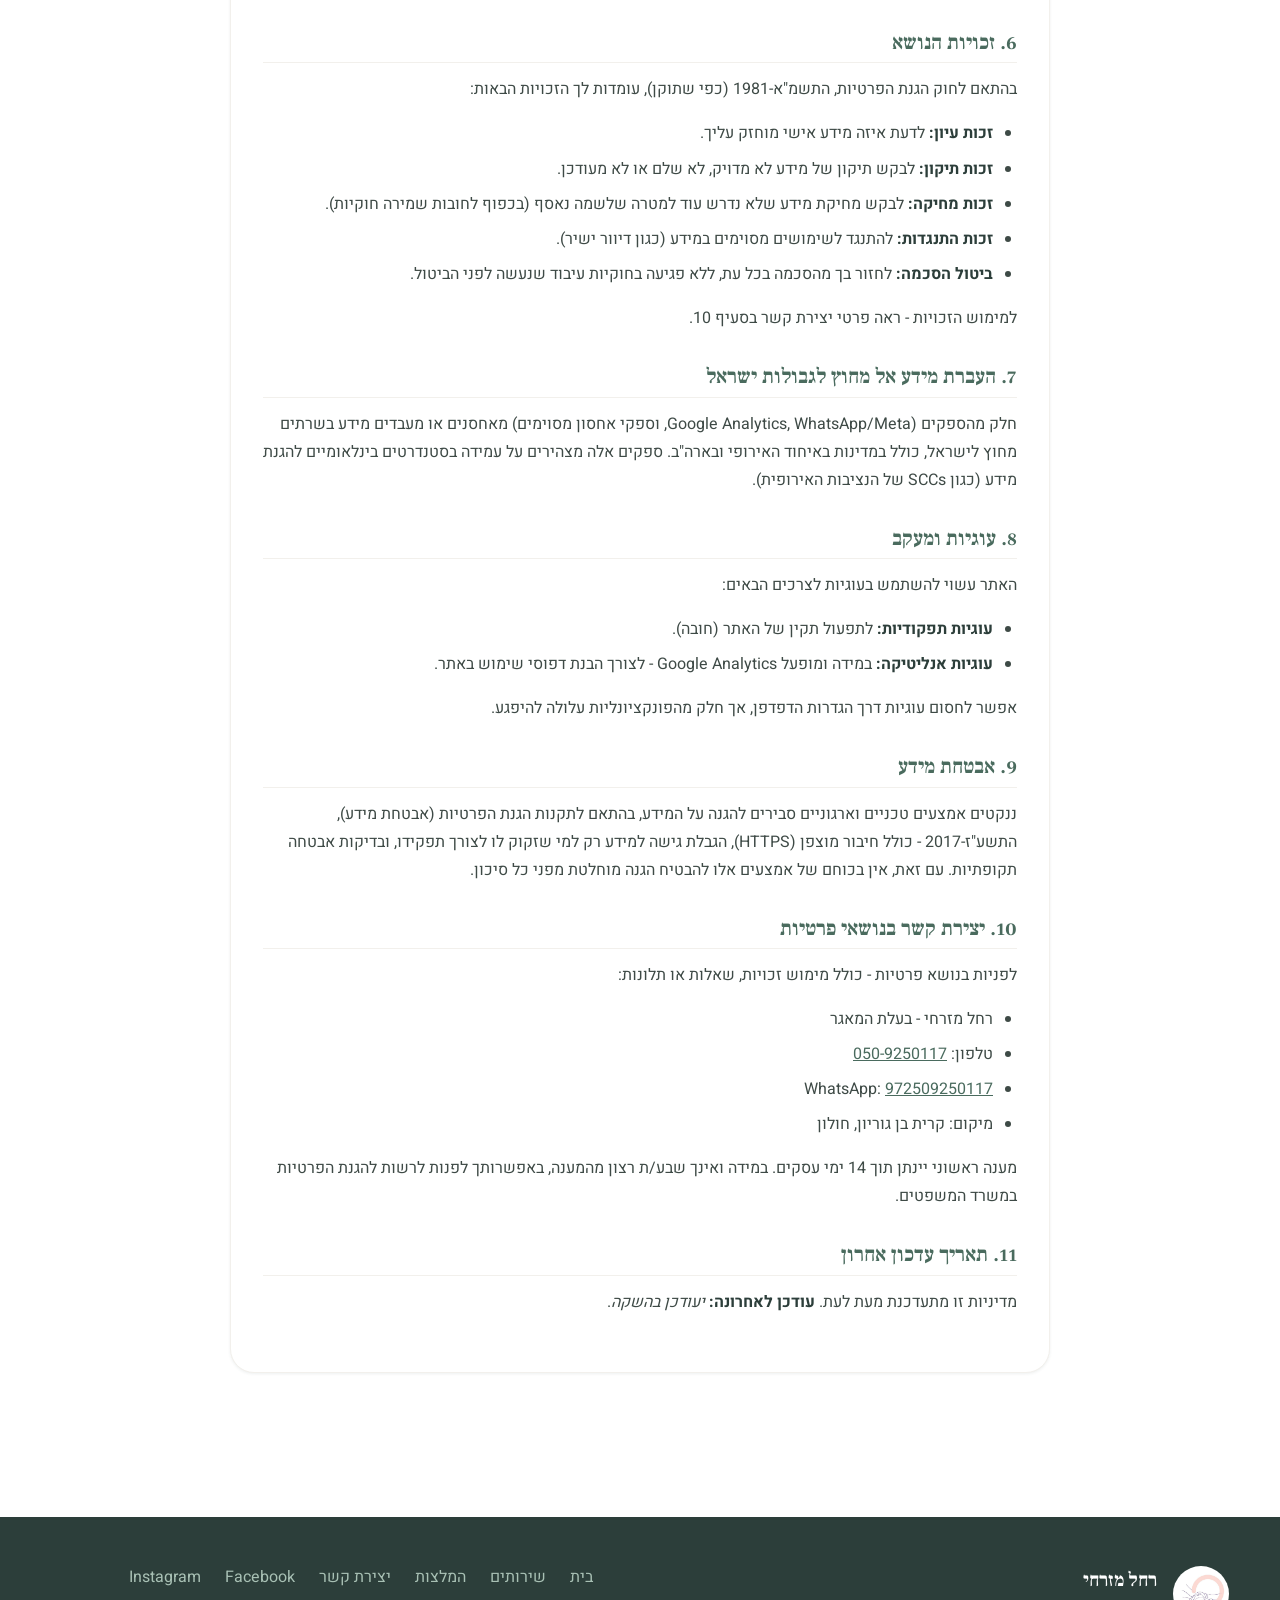
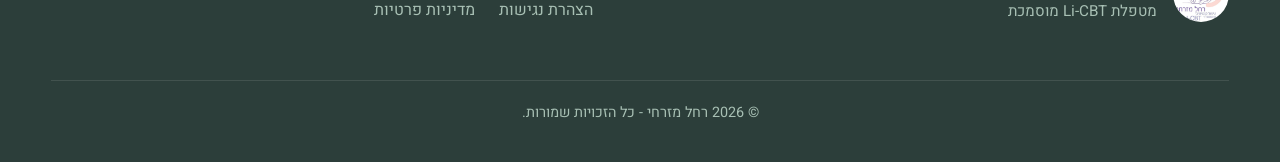
<file: privacy.html>
<!DOCTYPE html>
<html lang="he" dir="rtl">
<head>
    <meta charset="UTF-8">
    <meta name="viewport" content="width=device-width, initial-scale=1.0">
    <title>מדיניות פרטיות - רחל מזרחי, מטפלת Li-CBT</title>
    <meta name="description" content="מדיניות הפרטיות של אתר רחל מזרחי, מטפלת Li-CBT - איזה מידע נאסף, למה, מה הזכויות שלך וכיצד לפנות בנושאי פרטיות.">
    <meta name="robots" content="noindex, follow">

    <link rel="canonical" href="https://rachelmizrahi.co.il/privacy.html">

    <meta property="og:type" content="article">
    <meta property="og:site_name" content="רחל מזרחי - מטפלת Li-CBT">
    <meta property="og:url" content="https://rachelmizrahi.co.il/privacy.html">
    <meta property="og:title" content="מדיניות פרטיות - רחל מזרחי, מטפלת Li-CBT">
    <meta property="og:locale" content="he_IL">

    <link rel="icon" href="Images/Logo.jpg" type="image/jpeg">
    <link rel="preconnect" href="https://fonts.googleapis.com">
    <link rel="preconnect" href="https://fonts.gstatic.com" crossorigin>
    <link rel="stylesheet" href="https://fonts.googleapis.com/css2?family=Heebo:wght@400;500;700&family=Amatic+SC:wght@700&family=Frank+Ruhl+Libre:wght@500;700&display=swap">
    <link rel="stylesheet" href="style.css">
</head>
<body>
    <a href="#main" class="skip-link">דלג לתוכן הראשי</a>

    <header class="header scrolled" id="header">
        <div class="container header-inner">
            <a href="index.html" class="logo" aria-label="רחל מזרחי - דף הבית">
                <img src="Images/Logo.jpg" alt="" width="48" height="48" decoding="async">
                <span class="logo-text">רחל מזרחי</span>
            </a>
            <nav class="nav" aria-label="ניווט ראשי">
                <button class="nav-toggle" aria-label="פתיחת תפריט" aria-expanded="false" aria-controls="nav-list">
                    <span></span><span></span><span></span>
                </button>
                <ul class="nav-list" id="nav-list">
                    <li><a href="index.html#home">בית</a></li>
                    <li><a href="index.html#services">שירותים</a></li>
                    <li><a href="index.html#testimonials">המלצות</a></li>
                    <li><a href="index.html#contact">יצירת קשר</a></li>
                </ul>
            </nav>
        </div>
    </header>

    <main class="section legal-page" id="main">
        <div class="container legal-container">
            <h1 class="legal-title">מדיניות פרטיות</h1>
            <p class="legal-updated"><strong>עודכן לאחרונה:</strong> <em>יעודכן בהשקה</em></p>

            <div class="legal-notice">
                <strong>הבהרה:</strong> המסמך הנוכחי הוא טיוטה מבנית בלבד. לפני פרסום האתר, יש להעביר את הנוסח לבדיקת עו"ד בעל ידע בדין הפרטיות הישראלי (חוק הגנת הפרטיות, התשמ"א-1981, כולל תיקון מס' 13 שנכנס לתוקף באוגוסט 2025).
            </div>

            <h2>1. זהות בעלת המאגר</h2>
            <p>בעלת המאגר והאחראית על הטיפול במידע האישי באתר זה היא <strong>רחל מזרחי</strong>, מטפלת Li-CBT מוסמכת, המפעילה קליניקה בקרית בן גוריון, חולון.</p>
            <p>לפניות בנושאי פרטיות: <a href="tel:0509250117">050-9250117</a> · <a href="https://wa.me/972509250117" target="_blank" rel="noopener">WhatsApp</a>.</p>

            <h2>2. איזה מידע נאסף</h2>
            <p>באמצעות האתר נאסף המידע הבא:</p>
            <ul>
                <li><strong>טופס יצירת קשר:</strong> שם מלא, מספר טלפון, כתובת אימייל (אופציונלי), נושא הפנייה, זמן מועדף ליצירת קשר ותוכן ההודעה.</li>
                <li><strong>מידע טכני:</strong> כתובת IP, סוג דפדפן ומערכת הפעלה, דפים שבהם צפית, זמן שהיה - נאסף באופן אוטומטי ע"י כלי אנליטיקה ותשתיות האחסון.</li>
                <li><strong>עוגיות (Cookies):</strong> קבצים קטנים הנשמרים בדפדפן שלך לצורך תפעול האתר ואיסוף נתוני שימוש (ראה סעיף 8).</li>
            </ul>

            <h2>3. מטרות השימוש והבסיס החוקי</h2>
            <p>המידע נאסף ומעובד למטרות הבאות:</p>
            <ul>
                <li>יצירת קשר ותיאום פגישת ייעוץ - בסיס חוקי: הסכמת המשתמש/ת ואינטרס לגיטימי לתקשורת עסקית.</li>
                <li>מתן שירות טיפולי ותפעול הקליניקה.</li>
                <li>שיפור האתר ושירותי הקליניקה על בסיס נתוני שימוש מצטברים.</li>
                <li>עמידה בחובות חוקיות (ניהול תיעוד מקצועי, רגולציה של תחום הטיפול).</li>
            </ul>

            <h2>4. צדדים שלישיים ומעבדי מידע</h2>
            <p>ייתכן והמידע יועבר לצדדים שלישיים לצורך תפעול השירות:</p>
            <ul>
                <li><strong>ספק האחסון (Hosting):</strong> לאחסון האתר והעברת תוכן.</li>
                <li><strong>Google Analytics:</strong> לניתוח תעבורה ודפוסי שימוש (במידה ומופעל - ראה סעיף 8).</li>
                <li><strong>WhatsApp (Meta):</strong> טופס יצירת הקשר שולח הודעה דרך WhatsApp. שליחת ההודעה כפופה גם למדיניות הפרטיות של Meta.</li>
                <li><strong>ספק טלפוניה:</strong> לשיחות טלפון יזומות.</li>
            </ul>
            <p>מעבדי המידע מחויבים לעמוד בסטנדרטים מקבילים של אבטחה וחיסיון.</p>

            <h2>5. תקופת שמירת המידע</h2>
            <ul>
                <li><strong>פניות שלא הבשילו לטיפול:</strong> עד 12 חודשים מיום הפנייה, או עד לבקשת מחיקה - המוקדם מביניהם.</li>
                <li><strong>תיקים של מטופלים/ות פעילים וקודמים:</strong> נשמרים לפי חובות מקצועיות וחוקיות החלות על מטפלים (לתקופה שיקבע הדין החל על המטפלת).</li>
                <li><strong>נתוני אנליטיקה:</strong> לפי מדיניות השמירה של הספק (בדרך כלל 14-26 חודשים ב-Google Analytics).</li>
            </ul>

            <h2>6. זכויות הנושא</h2>
            <p>בהתאם לחוק הגנת הפרטיות, התשמ"א-1981 (כפי שתוקן), עומדות לך הזכויות הבאות:</p>
            <ul>
                <li><strong>זכות עיון:</strong> לדעת איזה מידע אישי מוחזק עליך.</li>
                <li><strong>זכות תיקון:</strong> לבקש תיקון של מידע לא מדויק, לא שלם או לא מעודכן.</li>
                <li><strong>זכות מחיקה:</strong> לבקש מחיקת מידע שלא נדרש עוד למטרה שלשמה נאסף (בכפוף לחובות שמירה חוקיות).</li>
                <li><strong>זכות התנגדות:</strong> להתנגד לשימושים מסוימים במידע (כגון דיוור ישיר).</li>
                <li><strong>ביטול הסכמה:</strong> לחזור בך מהסכמה בכל עת, ללא פגיעה בחוקיות עיבוד שנעשה לפני הביטול.</li>
            </ul>
            <p>למימוש הזכויות - ראה פרטי יצירת קשר בסעיף 10.</p>

            <h2>7. העברת מידע אל מחוץ לגבולות ישראל</h2>
            <p>חלק מהספקים (Google Analytics, WhatsApp/Meta, וספקי אחסון מסוימים) מאחסנים או מעבדים מידע בשרתים מחוץ לישראל, כולל במדינות באיחוד האירופי ובארה"ב. ספקים אלה מצהירים על עמידה בסטנדרטים בינלאומיים להגנת מידע (כגון SCCs של הנציבות האירופית).</p>

            <h2>8. עוגיות ומעקב</h2>
            <p>האתר עשוי להשתמש בעוגיות לצרכים הבאים:</p>
            <ul>
                <li><strong>עוגיות תפקודיות:</strong> לתפעול תקין של האתר (חובה).</li>
                <li><strong>עוגיות אנליטיקה:</strong> במידה ומופעל Google Analytics - לצורך הבנת דפוסי שימוש באתר.</li>
            </ul>
            <p>אפשר לחסום עוגיות דרך הגדרות הדפדפן, אך חלק מהפונקציונליות עלולה להיפגע.</p>

            <h2>9. אבטחת מידע</h2>
            <p>ננקטים אמצעים טכניים וארגוניים סבירים להגנה על המידע, בהתאם לתקנות הגנת הפרטיות (אבטחת מידע), התשע"ז-2017 - כולל חיבור מוצפן (HTTPS), הגבלת גישה למידע רק למי שזקוק לו לצורך תפקידו, ובדיקות אבטחה תקופתיות. עם זאת, אין בכוחם של אמצעים אלו להבטיח הגנה מוחלטת מפני כל סיכון.</p>

            <h2>10. יצירת קשר בנושאי פרטיות</h2>
            <p>לפניות בנושא פרטיות - כולל מימוש זכויות, שאלות או תלונות:</p>
            <ul>
                <li>רחל מזרחי - בעלת המאגר</li>
                <li>טלפון: <a href="tel:0509250117">050-9250117</a></li>
                <li>WhatsApp: <a href="https://wa.me/972509250117" target="_blank" rel="noopener">972509250117</a></li>
                <li>מיקום: קרית בן גוריון, חולון</li>
            </ul>
            <p>מענה ראשוני יינתן תוך 14 ימי עסקים. במידה ואינך שבע/ת רצון מהמענה, באפשרותך לפנות לרשות להגנת הפרטיות במשרד המשפטים.</p>

            <h2>11. תאריך עדכון אחרון</h2>
            <p>מדיניות זו מתעדכנת מעת לעת. <strong>עודכן לאחרונה:</strong> <em>יעודכן בהשקה</em>.</p>
        </div>
    </main>

    <footer class="footer">
        <div class="container footer-inner">
            <div class="footer-brand">
                <img src="Images/Logo.jpg" alt="" width="56" height="56" loading="lazy" decoding="async">
                <div>
                    <p class="footer-name">רחל מזרחי</p>
                    <p class="footer-tagline">מטפלת Li-CBT מוסמכת</p>
                </div>
            </div>
            <nav class="footer-links" aria-label="ניווט תחתון">
                <ul>
                    <li><a href="index.html#home">בית</a></li>
                    <li><a href="index.html#services">שירותים</a></li>
                    <li><a href="index.html#testimonials">המלצות</a></li>
                    <li><a href="index.html#contact">יצירת קשר</a></li>
                    <li><a href="https://www.facebook.com/rhl.mzrhy.trwws" target="_blank" rel="noopener">Facebook</a></li>
                    <li><a href="https://www.instagram.com/rachel_trvas/" target="_blank" rel="noopener">Instagram</a></li>
                    <li><a href="accessibility.html">הצהרת נגישות</a></li>
                    <li><a href="privacy.html" aria-current="page">מדיניות פרטיות</a></li>
                </ul>
            </nav>
            <div class="footer-copy">
                <p>&copy; <span id="footer-year"></span> רחל מזרחי - כל הזכויות שמורות.</p>
            </div>
        </div>
    </footer>

    <script src="script.js" defer></script>
</body>
</html>
</file>
<file: style.css>
:root {
    --primary: #6B8E7F;
    --primary-light: #A8C0B4;
    --primary-lighter: #E8EFEB;
    --primary-dark: #4A6B5E;
    --accent: #C9A57B;

    --cta: #6B8E7F;
    --cta-hover: #4A6B5E;

    --nude: #F5F1EC;
    --nude-light: #FBF9F6;
    --charcoal: #2C3E3A;
    --text: #3E4A46;
    --text-light: #6B7670;
    --gray-50: #FAFAF8;
    --gray-100: #F2F0EC;
    --white: #FFFFFF;

    --shadow-sm: 0 1px 3px rgba(44, 62, 58, 0.08);
    --shadow-md: 0 4px 12px rgba(44, 62, 58, 0.1);
    --shadow-lg: 0 12px 32px rgba(44, 62, 58, 0.15);

    --radius-sm: 8px;
    --radius: 14px;
    --radius-lg: 24px;

    --transition: 0.3s ease;

    --font-body: "Heebo", system-ui, -apple-system, Segoe UI, sans-serif;
    --font-script: "Amatic SC", cursive;
    --font-elegant: "Frank Ruhl Libre", Georgia, serif;
}

*,
*::before,
*::after {
    box-sizing: border-box;
}

html {
    direction: rtl;
    font-size: 100%;
    scroll-behavior: smooth;
    scroll-padding-top: 80px;
}

body {
    margin: 0;
    font-family: var(--font-body);
    font-weight: 400;
    color: var(--text);
    background: var(--white);
    line-height: 1.6;
    -webkit-font-smoothing: antialiased;
    -moz-osx-font-smoothing: grayscale;
}

img {
    max-width: 100%;
    height: auto;
    display: block;
}

a {
    color: var(--primary);
    text-decoration: none;
    transition: color var(--transition);
}

a:hover {
    color: var(--primary-dark);
}

button {
    font-family: inherit;
    cursor: pointer;
    border: none;
    background: none;
}

h1, h2, h3, h4 {
    color: var(--charcoal);
    font-weight: 700;
    line-height: 1.25;
    margin: 0 0 0.6em;
}

p {
    margin: 0 0 1em;
}

:focus-visible {
    outline: 3px solid var(--primary-dark);
    outline-offset: 2px;
    border-radius: 4px;
}

.container {
    width: min(1200px, 92%);
    margin-inline: auto;
}

.section {
    padding: 5rem 0;
}

.section-title-script {
    font-family: var(--font-script);
    font-size: clamp(2.5rem, 5vw, 3.75rem);
    color: var(--primary-dark);
    text-align: center;
    margin-bottom: 0.25em;
    letter-spacing: 0.02em;
}

.section-description {
    text-align: center;
    max-width: 640px;
    margin-inline: auto;
    margin-bottom: 3rem;
    color: var(--text-light);
    font-size: 1.05rem;
}

.skip-link {
    position: absolute;
    top: -100px;
    right: 1rem;
    background: var(--charcoal);
    color: var(--white);
    padding: 0.75rem 1.25rem;
    z-index: 1001;
    border-radius: var(--radius-sm);
    transition: top var(--transition);
}

.skip-link:focus {
    top: 1rem;
}

.btn {
    display: inline-flex;
    align-items: center;
    justify-content: center;
    gap: 0.5rem;
    padding: 0.85rem 1.75rem;
    font-size: 1rem;
    font-weight: 500;
    border-radius: var(--radius);
    transition: all var(--transition);
    text-align: center;
    cursor: pointer;
    border: 2px solid transparent;
}

.btn-lg {
    padding: 1rem 2.25rem;
    font-size: 1.05rem;
}

.btn-primary {
    background: var(--cta);
    color: var(--white);
}

.btn-primary:hover {
    background: var(--cta-hover);
    transform: translateY(-1px);
    box-shadow: var(--shadow-md);
    color: var(--white);
}

.btn-outline {
    background: transparent;
    color: var(--primary-dark);
    border-color: var(--primary);
}

.btn-outline:hover {
    background: var(--primary-lighter);
}

/* High-contrast mode: explicit color overrides.
   NOTE: do NOT use `filter: contrast(...)` on <body> - it creates a new
   containing block for `position: fixed` descendants (FABs, a11y widget,
   sticky header), which then position relative to the filtered body
   instead of the viewport and get pushed off-screen on long pages. */
body.high-contrast,
body.high-contrast .section,
body.high-contrast .services,
body.high-contrast .testimonials,
body.high-contrast .contact,
body.high-contrast .legal-page {
    background: #000 !important;
    color: #fff !important;
}

body.high-contrast h1,
body.high-contrast h2,
body.high-contrast h3,
body.high-contrast h4,
body.high-contrast .section-title-script,
body.high-contrast .hero-title,
body.high-contrast .service-title,
body.high-contrast .testimonial-name,
body.high-contrast .footer-name,
body.high-contrast .legal-title,
body.high-contrast .legal-container strong {
    color: #fff !important;
}

body.high-contrast .hero,
body.high-contrast .hero::after,
body.high-contrast .header,
body.high-contrast .footer,
body.high-contrast .service-card,
body.high-contrast .testimonial-card,
body.high-contrast .about-card,
body.high-contrast .contact-info,
body.high-contrast .contact-form,
body.high-contrast .legal-container,
body.high-contrast .legal-notice,
body.high-contrast .a11y-panel,
body.high-contrast .nav-list {
    background: #000 !important;
    color: #fff !important;
    border-color: #fff !important;
}

body.high-contrast .about-card p,
body.high-contrast .about-cta strong {
    color: #fff !important;
}

body.high-contrast a,
body.high-contrast .nav-list a,
body.high-contrast .footer a,
body.high-contrast .contact-row a,
body.high-contrast .legal-container a {
    color: #ffeb3b !important;
}

body.high-contrast .btn-primary,
body.high-contrast .form-submit {
    background: #ffeb3b !important;
    color: #000 !important;
    border-color: #000 !important;
}

body.high-contrast .btn-outline {
    background: transparent !important;
    color: #ffeb3b !important;
    border-color: #ffeb3b !important;
}

body.high-contrast input,
body.high-contrast select,
body.high-contrast textarea {
    background: #000 !important;
    color: #fff !important;
    border-color: #fff !important;
}

body.high-contrast .service-icon,
body.high-contrast .contact-icon {
    background: #fff !important;
    color: #000 !important;
}

body.high-contrast .slider-btn,
body.high-contrast .carousel-btn {
    background: #fff !important;
    color: #000 !important;
    border: 2px solid #000 !important;
}

body.high-contrast .fab-whatsapp {
    background: #25D366 !important;
    color: #000 !important;
}

body.high-contrast .fab-phone,
body.high-contrast .a11y-toggle {
    background: #ffeb3b !important;
    color: #000 !important;
}

body.high-contrast .a11y-btn {
    background: #000 !important;
    color: #fff !important;
    border-color: #fff !important;
}

body.high-contrast .a11y-btn.active {
    background: #ffeb3b !important;
    color: #000 !important;
    border-color: #000 !important;
}

body.high-contrast .dot {
    background: #fff !important;
}

body.high-contrast .dot.active {
    background: #ffeb3b !important;
}

.highlight-links a:not(.btn):not(.fab) {
    text-decoration: underline !important;
    background: #ffeb3b !important;
    color: #000 !important;
    padding: 0 2px;
}

.stop-animations *,
.stop-animations *::before,
.stop-animations *::after {
    animation: none !important;
    transition: none !important;
    scroll-behavior: auto !important;
}

@media (prefers-reduced-motion: reduce) {
    html {
        scroll-behavior: auto;
    }
    *, *::before, *::after {
        animation-duration: 0.01ms !important;
        transition-duration: 0.01ms !important;
    }
}

.sr-only {
    position: absolute;
    width: 1px;
    height: 1px;
    padding: 0;
    margin: -1px;
    overflow: hidden;
    clip: rect(0, 0, 0, 0);
    white-space: nowrap;
    border: 0;
}

/* ---------- Header ---------- */
.header {
    position: sticky;
    top: 0;
    z-index: 100;
    background: rgba(255, 255, 255, 0.92);
    backdrop-filter: saturate(1.2) blur(10px);
    -webkit-backdrop-filter: saturate(1.2) blur(10px);
    border-bottom: 1px solid transparent;
    transition: box-shadow var(--transition), border-color var(--transition), background var(--transition);
}

.header.scrolled {
    background: rgba(255, 255, 255, 0.98);
    box-shadow: var(--shadow-sm);
    border-bottom-color: var(--gray-100);
}

.header-inner {
    display: flex;
    align-items: center;
    justify-content: space-between;
    gap: 1.5rem;
    padding: 0.85rem 0;
}

.logo {
    display: flex;
    align-items: center;
    gap: 0.7rem;
    color: var(--charcoal);
    font-weight: 700;
}

.logo img {
    border-radius: 50%;
    object-fit: cover;
    width: 48px;
    height: 48px;
    box-shadow: var(--shadow-sm);
}

.logo-text {
    font-family: var(--font-elegant);
    font-size: 1.25rem;
    letter-spacing: 0.01em;
}

.nav {
    display: flex;
    align-items: center;
}

.nav-list {
    display: flex;
    gap: 1.75rem;
    list-style: none;
    margin: 0;
    padding: 0;
}

.nav-list a {
    color: var(--text);
    font-weight: 500;
    padding: 0.4rem 0;
    position: relative;
}

.nav-list a::after {
    content: "";
    position: absolute;
    inset-inline: 0;
    bottom: 0;
    height: 2px;
    background: var(--primary);
    transform: scaleX(0);
    transform-origin: center;
    transition: transform var(--transition);
}

.nav-list a:hover::after,
.nav-list a:focus-visible::after {
    transform: scaleX(1);
}

.nav-toggle {
    display: none;
    flex-direction: column;
    justify-content: center;
    gap: 5px;
    width: 44px;
    height: 44px;
    padding: 10px;
    border-radius: var(--radius-sm);
}

.nav-toggle span {
    display: block;
    height: 2px;
    width: 100%;
    background: var(--charcoal);
    border-radius: 2px;
    transition: transform var(--transition), opacity var(--transition);
}

.nav-toggle[aria-expanded="true"] span:nth-child(1) {
    transform: translateY(7px) rotate(45deg);
}

.nav-toggle[aria-expanded="true"] span:nth-child(2) {
    opacity: 0;
}

.nav-toggle[aria-expanded="true"] span:nth-child(3) {
    transform: translateY(-7px) rotate(-45deg);
}

/* ---------- Hero ---------- */
.hero {
    position: relative;
    padding: 5rem 0 4rem;
    background:
        radial-gradient(ellipse at top right, var(--primary-lighter) 0%, transparent 55%),
        radial-gradient(ellipse at bottom left, rgba(201, 165, 123, 0.18) 0%, transparent 55%),
        var(--nude-light);
    overflow: hidden;
}

.hero::after {
    content: "";
    position: absolute;
    inset: auto 0 -1px 0;
    height: 40px;
    background: linear-gradient(to bottom, transparent, var(--white));
    pointer-events: none;
}

.hero-inner {
    display: grid;
    grid-template-columns: minmax(280px, 380px) 1fr;
    align-items: center;
    gap: 3.5rem;
}

.hero-portrait {
    position: relative;
    justify-self: center;
}

.hero-portrait img {
    width: 100%;
    max-width: 380px;
    aspect-ratio: 4 / 5;
    object-fit: cover;
    border-radius: var(--radius-lg);
    box-shadow: var(--shadow-lg);
    border: 6px solid var(--white);
}

.hero-portrait::before {
    content: "";
    position: absolute;
    inset: -1.5rem 1.5rem 1.5rem -1.5rem;
    background: linear-gradient(135deg, var(--primary-light), var(--accent));
    border-radius: var(--radius-lg);
    z-index: 0;
    opacity: 0.35;
}

.hero-portrait img {
    position: relative;
    z-index: 1;
}

.hero-content {
    max-width: 620px;
}

.hero-eyebrow {
    font-family: var(--font-body);
    color: var(--primary-dark);
    font-weight: 500;
    letter-spacing: 0.03em;
    margin-bottom: 0.8rem;
    font-size: 0.98rem;
}

.hero-title {
    font-family: var(--font-elegant);
    font-size: clamp(2.2rem, 4.5vw, 3.5rem);
    line-height: 1.15;
    color: var(--charcoal);
    margin-bottom: 1rem;
    font-weight: 700;
}

.hero-subtitle {
    font-size: clamp(1.05rem, 1.3vw, 1.18rem);
    color: var(--text);
    line-height: 1.7;
    margin-bottom: 2rem;
    max-width: 56ch;
}

.hero-cta {
    display: flex;
    flex-wrap: wrap;
    gap: 0.85rem;
}

/* ---------- Services Slider ---------- */
.services {
    background: var(--white);
}

.services-slider {
    position: relative;
    display: grid;
    grid-template-columns: auto 1fr auto;
    align-items: center;
    gap: 1rem;
}

.slider-btn,
.carousel-btn {
    width: 44px;
    height: 44px;
    border-radius: 50%;
    background: var(--white);
    color: var(--primary-dark);
    box-shadow: var(--shadow-md);
    display: inline-flex;
    align-items: center;
    justify-content: center;
    transition: all var(--transition);
    flex-shrink: 0;
}

.slider-btn:hover,
.carousel-btn:hover {
    background: var(--primary);
    color: var(--white);
    transform: translateY(-2px);
}

.slider-btn:disabled,
.carousel-btn:disabled {
    opacity: 0.4;
    cursor: not-allowed;
    transform: none;
}

.services-track-wrap {
    overflow: hidden;
}

.services-track {
    display: flex;
    gap: 1.25rem;
    transition: transform 0.45s cubic-bezier(0.22, 1, 0.36, 1);
}

.service-card {
    flex: 0 0 calc((100% - 2 * 1.25rem) / 3);
    background: var(--nude-light);
    padding: 2rem 1.6rem;
    border-radius: var(--radius-lg);
    border: 1px solid var(--gray-100);
    transition: transform var(--transition), box-shadow var(--transition), border-color var(--transition);
    display: flex;
    flex-direction: column;
    gap: 0.6rem;
}

.service-card:hover {
    transform: translateY(-4px);
    box-shadow: var(--shadow-md);
    border-color: var(--primary-light);
}

.service-icon {
    width: 56px;
    height: 56px;
    border-radius: var(--radius);
    background: var(--primary-lighter);
    color: var(--primary-dark);
    display: inline-flex;
    align-items: center;
    justify-content: center;
    margin-bottom: 0.5rem;
}

.service-title {
    font-family: var(--font-elegant);
    font-size: 1.25rem;
    margin: 0;
    color: var(--charcoal);
}

.service-description {
    color: var(--text);
    font-size: 0.98rem;
    line-height: 1.65;
    margin: 0;
}

/* ---------- About ---------- */
.about {
    background: var(--nude-light);
}

.about-title {
    margin-bottom: 2.5rem;
}

.about-card {
    max-width: 740px;
    margin-inline: auto;
    background: var(--white);
    padding: 2.75rem 2.25rem;
    border-radius: var(--radius-lg);
    box-shadow: var(--shadow-sm);
    border: 1px solid var(--gray-100);
    text-align: center;
}

.about-card p {
    color: var(--text);
    line-height: 1.85;
    font-size: 1.05rem;
    margin-bottom: 1.25rem;
}

.about-card p:last-child {
    margin-bottom: 0;
}

.about-cta strong {
    color: var(--primary-dark);
    font-size: 1.1rem;
    font-weight: 700;
}

/* ---------- Testimonials ---------- */
.testimonials {
    background: var(--nude-light);
}

.testimonials-carousel {
    display: grid;
    grid-template-columns: auto 1fr auto;
    align-items: center;
    gap: 1rem;
    max-width: 760px;
    margin-inline: auto;
}

.testimonials-viewport {
    overflow: hidden;
}

.testimonials-track {
    display: flex;
    transition: transform 0.5s cubic-bezier(0.22, 1, 0.36, 1);
}

.testimonial-card {
    flex: 0 0 100%;
    background: var(--white);
    padding: 2.25rem 2rem;
    border-radius: var(--radius-lg);
    box-shadow: var(--shadow-sm);
    text-align: center;
    border: 1px solid var(--gray-100);
}

.testimonial-rating {
    color: var(--accent);
    font-size: 1.15rem;
    letter-spacing: 0.15em;
    margin-bottom: 1rem;
    direction: ltr;
}

.testimonial-text {
    font-size: 1.05rem;
    line-height: 1.75;
    color: var(--text);
    font-style: italic;
    margin-bottom: 1.25rem;
}

.testimonial-meta {
    color: var(--text-light);
    font-size: 0.92rem;
}

.testimonial-name {
    color: var(--charcoal);
    font-weight: 700;
}

.carousel-dots {
    display: flex;
    justify-content: center;
    gap: 0.5rem;
    margin-top: 1.5rem;
}

.dot {
    width: 10px;
    height: 10px;
    border-radius: 50%;
    background: var(--gray-100);
    transition: background var(--transition), transform var(--transition);
    border: none;
    padding: 0;
    cursor: pointer;
}

.dot.active {
    background: var(--primary);
    transform: scale(1.3);
}

/* ---------- Contact ---------- */
.contact {
    background: var(--white);
}

.contact-grid {
    display: grid;
    grid-template-columns: minmax(260px, 1fr) 1.3fr;
    gap: 2.5rem;
    margin-top: 2rem;
    align-items: start;
}

.contact-info {
    background: var(--nude-light);
    padding: 2rem 1.75rem;
    border-radius: var(--radius-lg);
    border: 1px solid var(--gray-100);
    display: flex;
    flex-direction: column;
    gap: 1.25rem;
}

.contact-row {
    display: grid;
    grid-template-columns: auto 1fr;
    gap: 0.9rem;
    align-items: flex-start;
}

.contact-icon {
    width: 44px;
    height: 44px;
    border-radius: 50%;
    background: var(--primary-lighter);
    color: var(--primary-dark);
    display: inline-flex;
    align-items: center;
    justify-content: center;
    flex-shrink: 0;
}

.contact-row h3 {
    font-size: 1rem;
    margin: 0 0 0.15rem;
    color: var(--charcoal);
}

.contact-row p {
    margin: 0;
    color: var(--text);
    font-size: 0.98rem;
    line-height: 1.55;
}

.contact-row a {
    color: var(--primary-dark);
    font-weight: 500;
}

.contact-note {
    color: var(--text-light);
    font-size: 0.9rem;
}

.contact-form {
    background: var(--white);
    padding: 2rem 1.75rem;
    border-radius: var(--radius-lg);
    border: 1px solid var(--gray-100);
    box-shadow: var(--shadow-sm);
    display: grid;
    gap: 1rem;
}

.form-row {
    display: flex;
    flex-direction: column;
    gap: 0.35rem;
}

.form-row label {
    font-weight: 500;
    color: var(--charcoal);
    font-size: 0.95rem;
}

.form-row .req {
    color: var(--accent);
    margin-inline-start: 0.15rem;
}

.form-row input,
.form-row select,
.form-row textarea {
    font-family: inherit;
    font-size: 1rem;
    padding: 0.75rem 0.9rem;
    border-radius: var(--radius-sm);
    border: 1.5px solid #C7C0B3;
    background: var(--white);
    color: var(--text);
    transition: border-color var(--transition), box-shadow var(--transition);
    width: 100%;
}

.form-row input:hover,
.form-row select:hover,
.form-row textarea:hover {
    border-color: var(--primary-light);
}

.form-row textarea {
    resize: vertical;
    min-height: 96px;
    line-height: 1.55;
}

.form-row input:focus,
.form-row select:focus,
.form-row textarea:focus {
    outline: none;
    border-color: var(--primary);
    box-shadow: 0 0 0 3px rgba(107, 142, 127, 0.18);
}

.form-row input[aria-invalid="true"],
.form-row select[aria-invalid="true"] {
    border-color: #c14b3e;
}

.error {
    color: #c14b3e;
    font-size: 0.85rem;
    min-height: 1em;
}

.form-consent .checkbox {
    display: flex;
    align-items: flex-start;
    gap: 0.6rem;
    font-size: 0.93rem;
    color: var(--text);
    line-height: 1.5;
    cursor: pointer;
    font-weight: 400;
}

.form-consent .checkbox input {
    width: 18px;
    height: 18px;
    margin-top: 0.2rem;
    accent-color: var(--primary);
    flex-shrink: 0;
}

.form-consent a {
    text-decoration: underline;
    color: var(--primary-dark);
}

.form-submit {
    justify-self: stretch;
    margin-top: 0.25rem;
}

/* ---------- FABs ---------- */
.fabs {
    position: fixed;
    inset-inline-start: 1rem;
    bottom: 1rem;
    display: flex;
    flex-direction: column;
    gap: 0.75rem;
    z-index: 90;
}

.fab {
    width: 54px;
    height: 54px;
    border-radius: 50%;
    display: inline-flex;
    align-items: center;
    justify-content: center;
    color: var(--white);
    box-shadow: var(--shadow-lg);
    transition: transform var(--transition), box-shadow var(--transition);
}

.fab:hover {
    transform: translateY(-3px) scale(1.05);
    color: var(--white);
}

.fab-whatsapp {
    background: #25D366;
}

.fab-phone {
    background: var(--primary-dark);
}

/* ---------- Accessibility Widget ---------- */
.a11y-widget {
    position: fixed;
    inset-inline-end: 0.6rem;
    top: 50%;
    transform: translateY(-50%);
    z-index: 95;
    display: flex;
    flex-direction: column;
    align-items: flex-end;
    gap: 0.5rem;
}

.a11y-toggle {
    width: 48px;
    height: 48px;
    border-radius: 50%;
    background: var(--primary-dark);
    color: var(--white);
    box-shadow: var(--shadow-md);
    display: inline-flex;
    align-items: center;
    justify-content: center;
    transition: transform var(--transition);
}

.a11y-toggle:hover {
    transform: scale(1.08);
}

.a11y-panel {
    background: var(--white);
    border: 1px solid var(--gray-100);
    border-radius: var(--radius);
    box-shadow: var(--shadow-lg);
    padding: 1rem;
    min-width: 230px;
    display: none;
    flex-direction: column;
    gap: 0.5rem;
}

.a11y-panel.open {
    display: flex;
}

.a11y-panel h3 {
    font-size: 1rem;
    margin: 0 0 0.25rem;
    color: var(--charcoal);
}

.a11y-btn {
    padding: 0.6rem 0.8rem;
    border-radius: var(--radius-sm);
    border: 1px solid var(--gray-100);
    background: var(--nude-light);
    color: var(--text);
    font-size: 0.93rem;
    font-weight: 500;
    text-align: start;
    transition: background var(--transition), border-color var(--transition);
    display: flex;
    align-items: center;
    justify-content: space-between;
    gap: 0.5rem;
}

.a11y-btn:hover {
    background: var(--primary-lighter);
    border-color: var(--primary-light);
}

.a11y-btn.active {
    background: var(--primary);
    color: var(--white);
    border-color: var(--primary-dark);
}

.a11y-font-group {
    display: flex;
    gap: 0.4rem;
}

.a11y-font-group .a11y-btn {
    flex: 1;
    justify-content: center;
}

/* ---------- Footer ---------- */
.footer {
    background: var(--charcoal);
    color: var(--nude-light);
    padding: 3rem 0 1.5rem;
    margin-top: 4rem;
}

.footer a {
    color: var(--primary-light);
}

.footer a:hover {
    color: var(--white);
}

.footer-inner {
    display: grid;
    grid-template-columns: 1.1fr 1fr;
    gap: 2.5rem;
    align-items: start;
}

.footer-brand {
    display: flex;
    align-items: center;
    gap: 1rem;
}

.footer-brand img {
    border-radius: 50%;
    width: 56px;
    height: 56px;
    object-fit: cover;
}

.footer-name {
    font-family: var(--font-elegant);
    font-size: 1.2rem;
    margin: 0;
    color: var(--white);
    font-weight: 700;
}

.footer-tagline {
    color: var(--primary-light);
    font-size: 0.95rem;
    margin: 0.2rem 0 0;
}

.footer-links ul {
    list-style: none;
    margin: 0;
    padding: 0;
    display: flex;
    flex-wrap: wrap;
    gap: 0.5rem 1.5rem;
}

.footer-copy {
    grid-column: 1 / -1;
    border-top: 1px solid rgba(255, 255, 255, 0.1);
    padding-top: 1.25rem;
    margin-top: 1rem;
    color: var(--primary-light);
    font-size: 0.9rem;
    text-align: center;
}

/* ---------- Legal pages (privacy / accessibility) ---------- */
.legal-page {
    padding-top: 3rem;
}

.legal-container {
    max-width: 820px;
    margin-inline: auto;
    background: var(--white);
    padding: 2.5rem 2rem;
    border-radius: var(--radius-lg);
    border: 1px solid var(--gray-100);
    box-shadow: var(--shadow-sm);
}

.legal-title {
    font-family: var(--font-elegant);
    font-size: clamp(1.8rem, 3vw, 2.4rem);
    color: var(--charcoal);
    margin: 0 0 0.5rem;
    font-weight: 700;
}

.legal-updated {
    color: var(--text-light);
    font-size: 0.95rem;
    margin: 0 0 1.5rem;
}

.legal-notice {
    background: var(--primary-lighter);
    border-inline-start: 4px solid var(--primary);
    padding: 1rem 1.1rem;
    border-radius: var(--radius-sm);
    color: var(--text);
    font-size: 0.95rem;
    line-height: 1.65;
    margin-bottom: 2rem;
}

.legal-container h2 {
    font-family: var(--font-elegant);
    font-size: 1.3rem;
    color: var(--primary-dark);
    margin: 2rem 0 0.75rem;
    padding-bottom: 0.4rem;
    border-bottom: 1px solid var(--gray-100);
}

.legal-container h2:first-of-type {
    margin-top: 1rem;
}

.legal-container p,
.legal-container li {
    color: var(--text);
    line-height: 1.75;
    font-size: 1rem;
}

.legal-container ul {
    padding-inline-start: 1.5rem;
    margin-bottom: 1rem;
}

.legal-container ul li {
    margin-bottom: 0.45rem;
}

.legal-container a {
    color: var(--primary-dark);
    text-decoration: underline;
}

.legal-container a:hover {
    color: var(--primary);
}

.legal-container strong {
    color: var(--charcoal);
}

@media (max-width: 640px) {
    .legal-container {
        padding: 1.75rem 1.25rem;
    }
    .legal-container h2 {
        font-size: 1.15rem;
    }
}

/* ---------- Responsive ---------- */
@media (max-width: 1024px) {
    .service-card {
        flex: 0 0 calc((100% - 1.25rem) / 2);
    }
}

@media (max-width: 768px) {
    .section { padding: 3.5rem 0; }

    .nav-toggle {
        display: flex;
    }

    .nav-list {
        position: absolute;
        inset-inline: 0;
        top: 100%;
        background: var(--white);
        flex-direction: column;
        gap: 0;
        padding: 0.75rem 1rem;
        border-top: 1px solid var(--gray-100);
        box-shadow: var(--shadow-md);
        display: none;
    }

    .nav-list.open {
        display: flex;
    }

    .nav-list li {
        border-bottom: 1px solid var(--gray-100);
    }

    .nav-list li:last-child {
        border-bottom: none;
    }

    .nav-list a {
        display: block;
        padding: 0.9rem 0.3rem;
    }

    .hero {
        padding: 2.75rem 0 3rem;
    }

    .hero-inner {
        grid-template-columns: 1fr;
        text-align: center;
        gap: 2rem;
    }

    .hero-portrait {
        max-width: 300px;
        margin-inline: auto;
    }

    .hero-portrait::before {
        inset: -1rem 1rem 1rem -1rem;
    }

    .hero-cta {
        justify-content: center;
    }

    .hero-subtitle {
        margin-inline: auto;
        margin-bottom: 1.75rem;
    }

    .services-slider {
        grid-template-columns: 1fr;
        gap: 0;
    }

    .services-slider .slider-btn {
        display: none;
    }

    .services-track-wrap {
        overflow: visible;
    }

    .services-track {
        flex-direction: column;
        gap: 1rem;
        transform: none !important;
    }

    .service-card {
        flex: 0 0 auto;
        width: 100%;
    }

    .about-card {
        padding: 2rem 1.5rem;
    }

    .contact-grid {
        grid-template-columns: 1fr;
        gap: 1.5rem;
    }

    .footer-inner {
        grid-template-columns: 1fr;
        text-align: center;
    }

    .footer-brand {
        justify-content: center;
    }

    .footer-links ul {
        justify-content: center;
    }

    .a11y-widget {
        inset-inline-end: 0.4rem;
    }

    .a11y-panel {
        min-width: 200px;
    }
}

@media (max-width: 480px) {
    .section { padding: 3rem 0; }

    .container {
        width: min(1200px, 94%);
    }

    .logo-text {
        font-size: 1.05rem;
    }

    .btn-lg {
        padding: 0.85rem 1.5rem;
        font-size: 1rem;
    }

    .contact-info,
    .contact-form {
        padding: 1.5rem 1.25rem;
    }

    .hero-portrait {
        max-width: 260px;
    }

    .hero-cta {
        flex-direction: column;
        align-items: stretch;
    }

    .hero-cta .btn {
        width: 100%;
    }

    .about-card p {
        font-size: 1rem;
        line-height: 1.75;
    }

    .fab {
        width: 48px;
        height: 48px;
    }
}
</file>
